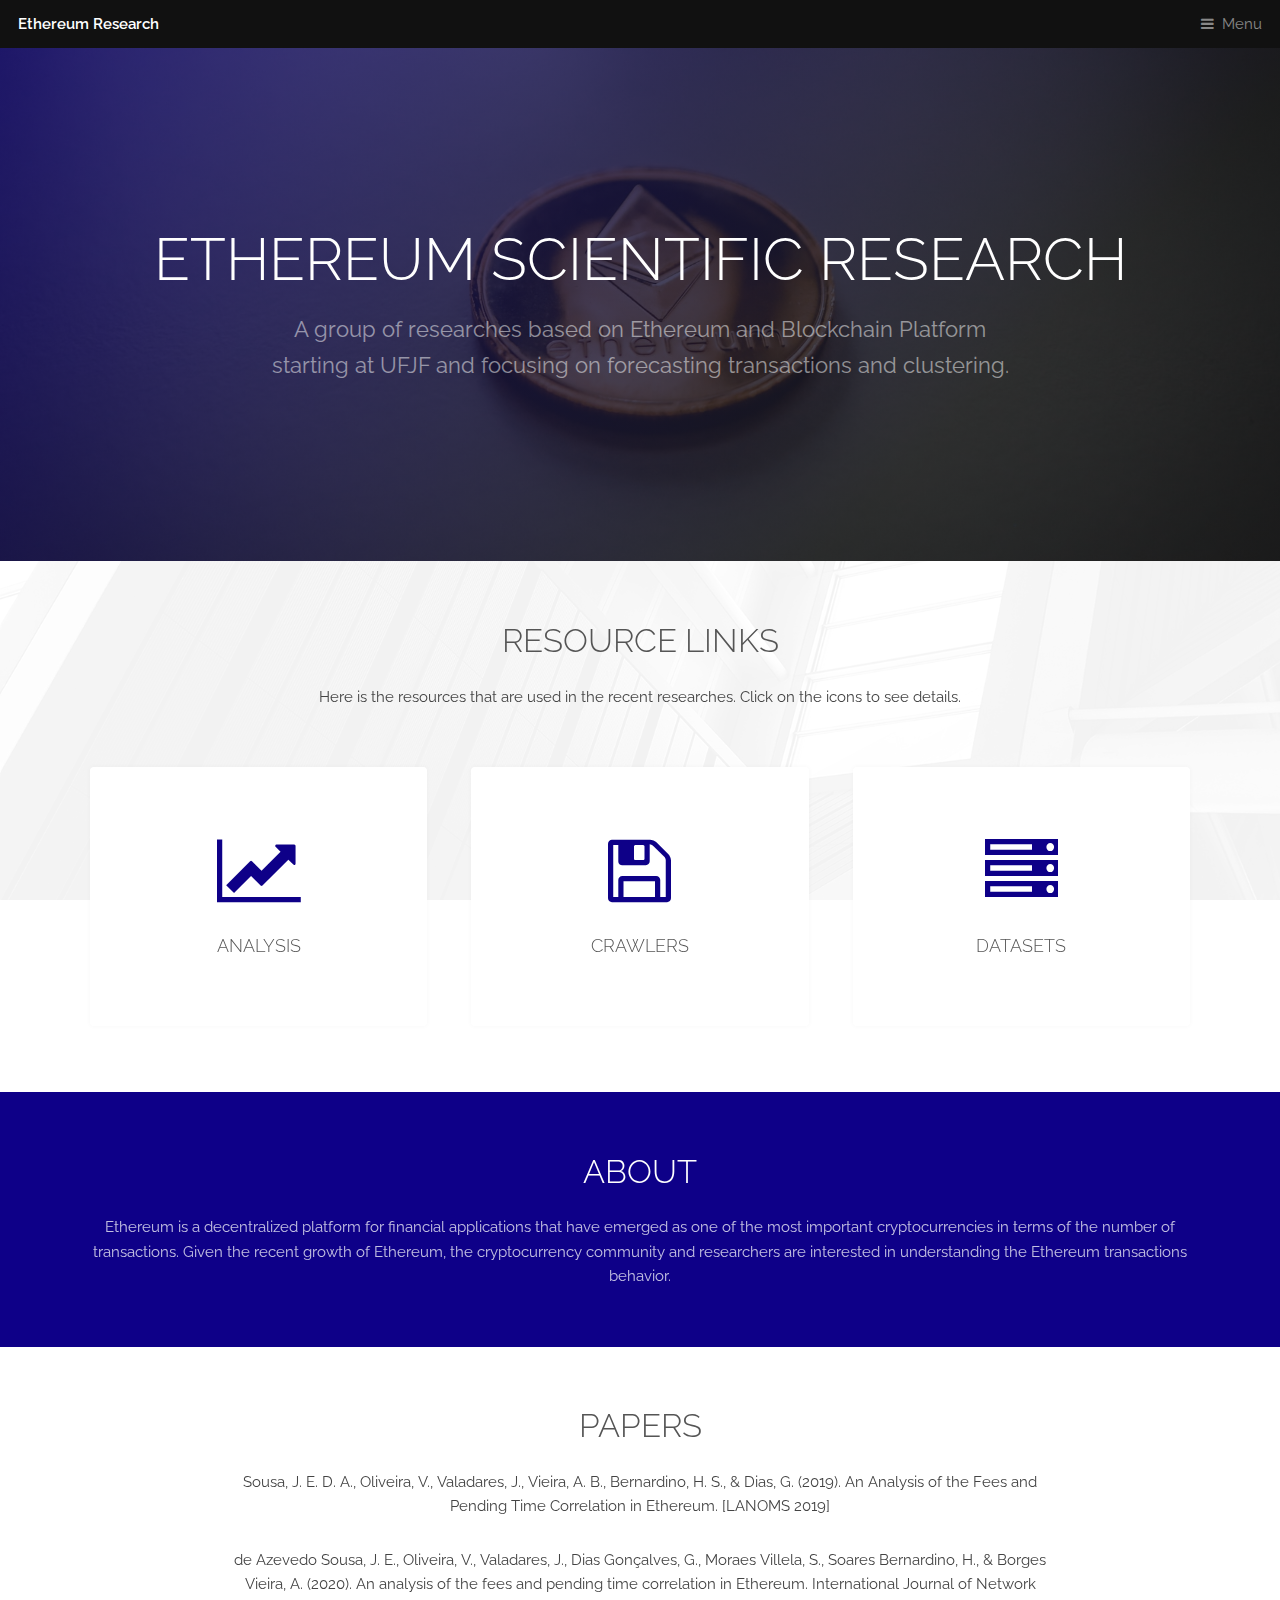
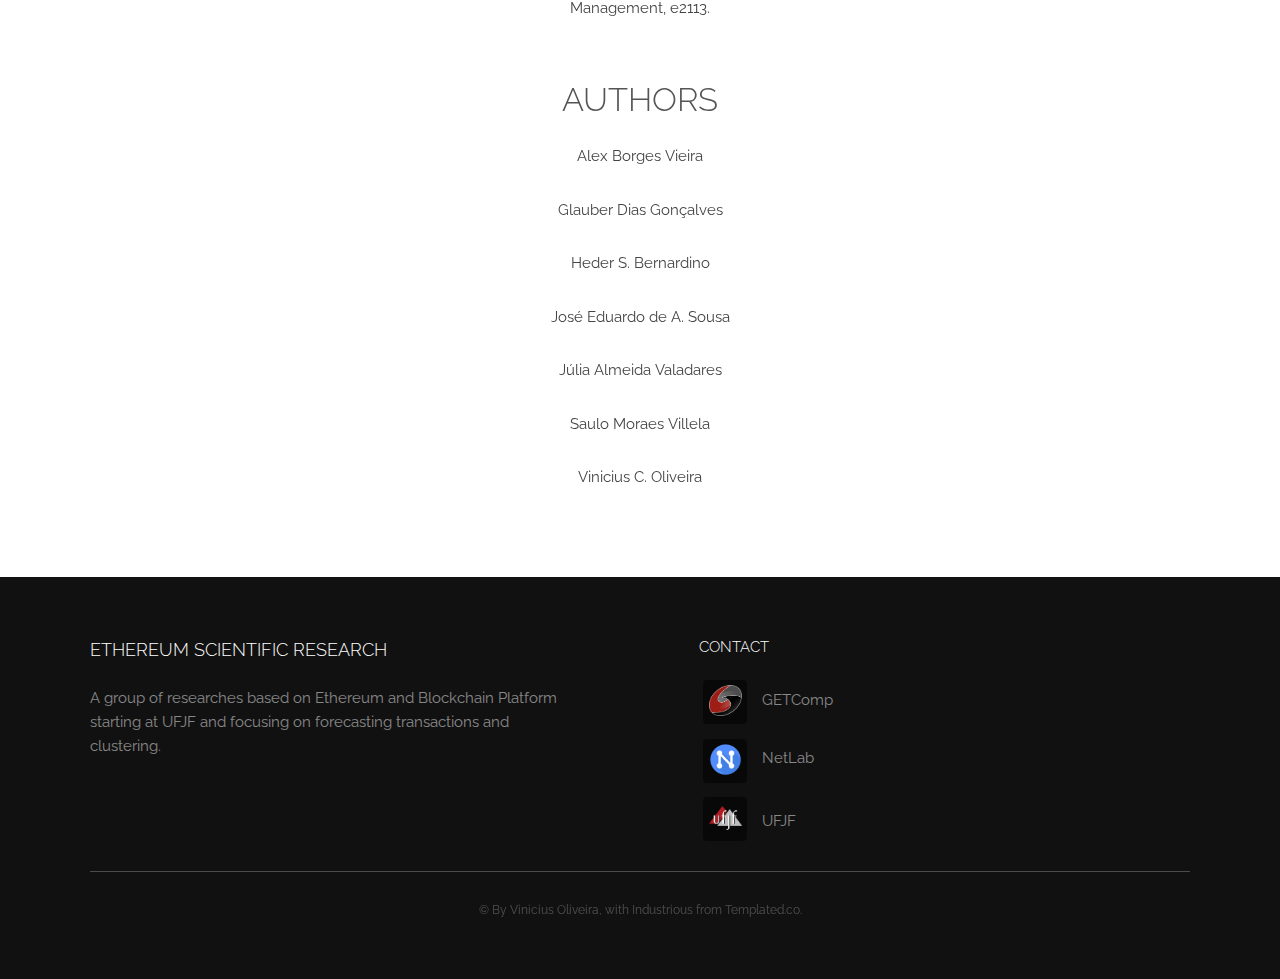
<file: index.html>
<!DOCTYPE HTML>
<!--
	Industrious by TEMPLATED
	templated.co @templatedco
	Released for free under the Creative Commons Attribution 3.0 license (templated.co/license)
-->
<html>
	<head>
		<title>Ethereum Research</title>
		<meta charset="utf-8" />
		<meta name="viewport" content="width=device-width, initial-scale=1, user-scalable=no" />
		<meta name="description" content="" />
		<meta name="keywords" content="" />
		<link rel="stylesheet" href="assets/css/main.css" />
		<link rel="shortcut icon" href="images/favicon.ico" />
	</head>
	<body class="is-preload">

		<!-- Header -->
		<header id="header">
			<a class="logo" href="index.html">Ethereum Research</a>
			<nav>
				<a href="#menu">Menu</a>
			</nav>
		</header>

		<!-- Nav -->
		<nav id="menu">
			<ul class="links">
				<li><a href="index.html">Home</a></li>
				<li><a href="#resources">Resources</a></li>
				<li><a href="#cta">About Research</a></li>
				<li><a href="#footer">Contact</a></li>
			</ul>
		</nav>

		<!-- Banner -->
		<section id="banner">
			<div class="inner">
				<h1>Ethereum Scientific Research</h1>
				<p>A group of researches based on Ethereum and Blockchain Platform<br />
				starting at <a href="https://www2.ufjf.br/">UFJF</a> and focusing on forecasting transactions and clustering.</p>
			</div>
		</section>

		<!-- Highlights -->
		<section class="wrapper" id="resources">
			<div class="inner">
				<header class="special">
					<h2>Resource Links</h2>
					<p>Here is the resources that are used in the recent researches. Click on the icons to see details.</p>
				</header>
				<div class="highlights">
					<section>
						<div class="content">
							<header>
								<a href="http://bit.ly/ethereum-analysis" class="icon fa-line-chart" target="_blank"><span class="label">Icon</span></a>
								<h3>Analysis</h3>
							</header>
						</div>
					</section>
					<section>
						<div class="content">
							<header>
								<a href="https://github.com/viniman/ethereum-crawler" class="icon fa-floppy-o" target="_blank"><span class="label">Icon</span></a>
								<h3>Crawlers</h3>
							</header>
						</div>
					</section>
					<section>
						<div class="content">
							<header> <!-- icon fa-qrcode -->
								<a href="http://bit.ly/ethereum-netlab" class="icon fa-server" target="_blank"><span class="label">Icon</span></a>
								<h3>Datasets</h3>
							</header>
						</div>
					</section>
				</div>
			</div>
		</section>

		<!-- About -->
		<section id="cta" class="wrapper">
			<div class="inner">
				<h2>About</h2>
				<p>Ethereum is a decentralized platform for financial applications that have emerged as one of the most important cryptocurrencies in terms of the number of transactions.
					Given the recent growth of Ethereum, the cryptocurrency community and researchers are interested in understanding the Ethereum transactions behavior. 
				</p>
			</div>
		</section>

		<!-- Papers -->
		<section id="about" class="wrapper">
			<div class="inner">
				<header class="special">
					<h2>Papers</h2>
					<p>Sousa, J. E. D. A., Oliveira, V., Valadares, J., Vieira, A. B., Bernardino, H. S., & Dias, G. (2019). An Analysis of the Fees and Pending Time Correlation in Ethereum. [LANOMS 2019]</p>
					<p>de Azevedo Sousa, J. E., Oliveira, V., Valadares, J., Dias Gonçalves, G., Moraes Villela, S., Soares Bernardino, H., & Borges Vieira, A. (2020). An analysis of the fees and pending time correlation in Ethereum. International Journal of Network Management, e2113.</p>
					<p></p>
				</header>
				<header class="special">
					<h2>Authors</h2>
					<p>Alex Borges Vieira</p>
					<p>Glauber Dias Gonçalves</p>
					<p>Heder S. Bernardino</p>
					<p>José Eduardo de A. Sousa</p>
					<p>Júlia Almeida Valadares</p>
					<p>Saulo Moraes Villela</p>
					<p>Vinicius C. Oliveira</p>
				</header>
			</div>
		</section>

		<!-- Footer -->
		<footer id="footer">
			<div class="inner">
				<div class="content">
					<section>
						<h3>Ethereum Scientific Research</h3>
						<p>A group of researches based on Ethereum and Blockchain Platform starting at <a href="https://www2.ufjf.br/">UFJF</a> and focusing on forecasting transactions and clustering.</p>
					</section>
					<section class="contact">
						<h4>Contact</h4>
						<ul class="plain">
							<li><a href="https://www.ufjf.br/getcomp/"><span class="icon" ><i class="icon-contact getcomp-icon" target="_blank">&nbsp;</i></span>GETComp</a></li>							
							<li><a href="http://netlab.ice.ufjf.br/"><span class="icon" ><i class="icon-contact netlab-icon" target="_blank">&nbsp;</i></span>NetLab</a></li>
							<li><a href="http://ufjf.br/" target="_blank"><span class="icon" ><i class="icon-contact ufjf-icon">&nbsp;</i></span>UFJF</a></li>
						</ul>
					</section>
				</div>
				<div class="copyright">
					&copy; By <a href="https://viniman.github.io/">Vinicius Oliveira</a>, with Industrious from <a href="https://templated.co/">Templated.co</a>.
				</div>
			</div>
		</footer>

		<!-- Scripts -->
		<script src="assets/js/jquery.min.js"></script>
		<script src="assets/js/browser.min.js"></script>
		<script src="assets/js/breakpoints.min.js"></script>
		<script src="assets/js/util.js"></script>
		<script src="assets/js/main.js"></script>

	</body>
</html>
</file>
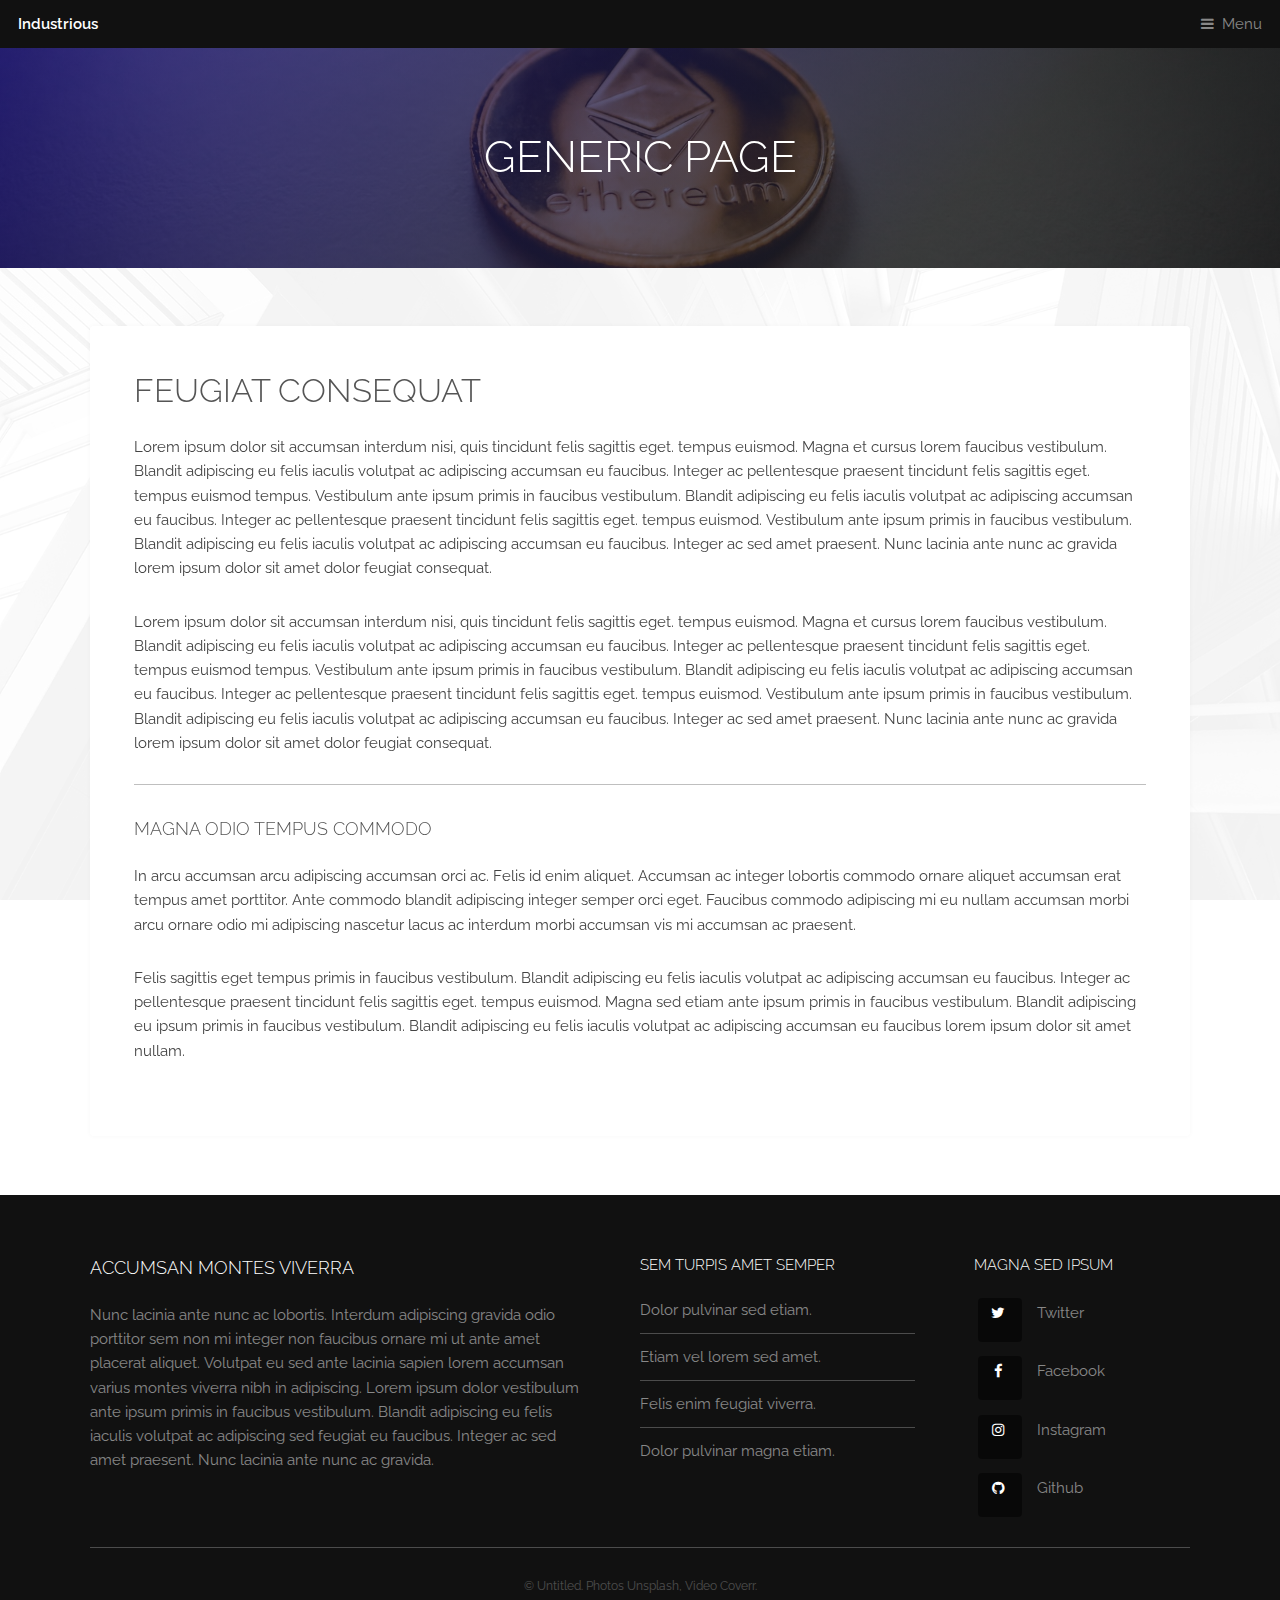
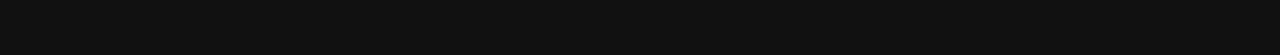
<file: generic.html>
<!DOCTYPE HTML>
<!--
	Industrious by TEMPLATED
	templated.co @templatedco
	Released for free under the Creative Commons Attribution 3.0 license (templated.co/license)
-->
<html>
	<head>
		<title>Generic Page - Industrious by TEMPLATED</title>
		<meta charset="utf-8" />
		<meta name="viewport" content="width=device-width, initial-scale=1, user-scalable=no" />
		<meta name="description" content="" />
		<meta name="keywords" content="" />
		<link rel="stylesheet" href="assets/css/main.css" />
	</head>
	<body class="is-preload">

		<!-- Header -->
			<header id="header">
				<a class="logo" href="index.html">Industrious</a>
				<nav>
					<a href="#menu">Menu</a>
				</nav>
			</header>

		<!-- Nav -->
			<nav id="menu">
				<ul class="links">
					<li><a href="index.html">Home</a></li>
					<li><a href="elements.html">Elements</a></li>
					<li><a href="generic.html">Generic</a></li>
				</ul>
			</nav>

		<!-- Heading -->
			<div id="heading" >
				<h1>Generic Page</h1>
			</div>

		<!-- Main -->
			<section id="main" class="wrapper">
				<div class="inner">
					<div class="content">
						<header>
							<h2>Feugiat consequat</h2>
						</header>
						<p>Lorem ipsum dolor sit accumsan interdum nisi, quis tincidunt felis sagittis eget. tempus euismod. Magna et cursus lorem faucibus vestibulum. Blandit adipiscing eu felis iaculis volutpat ac adipiscing accumsan eu faucibus. Integer ac pellentesque praesent tincidunt felis sagittis eget. tempus euismod tempus. Vestibulum ante ipsum primis in faucibus vestibulum. Blandit adipiscing eu felis iaculis volutpat ac adipiscing accumsan eu faucibus. Integer ac pellentesque praesent tincidunt felis sagittis eget. tempus euismod. Vestibulum ante ipsum primis in faucibus vestibulum. Blandit adipiscing eu felis iaculis volutpat ac adipiscing accumsan eu faucibus. Integer ac sed amet praesent. Nunc lacinia ante nunc ac gravida lorem ipsum dolor sit amet dolor feugiat consequat. </p>
						<p>Lorem ipsum dolor sit accumsan interdum nisi, quis tincidunt felis sagittis eget. tempus euismod. Magna et cursus lorem faucibus vestibulum. Blandit adipiscing eu felis iaculis volutpat ac adipiscing accumsan eu faucibus. Integer ac pellentesque praesent tincidunt felis sagittis eget. tempus euismod tempus. Vestibulum ante ipsum primis in faucibus vestibulum. Blandit adipiscing eu felis iaculis volutpat ac adipiscing accumsan eu faucibus. Integer ac pellentesque praesent tincidunt felis sagittis eget. tempus euismod. Vestibulum ante ipsum primis in faucibus vestibulum. Blandit adipiscing eu felis iaculis volutpat ac adipiscing accumsan eu faucibus. Integer ac sed amet praesent. Nunc lacinia ante nunc ac gravida lorem ipsum dolor sit amet dolor feugiat consequat. </p>
						<hr />
						<h3>Magna odio tempus commodo</h3>
						<p>In arcu accumsan arcu adipiscing accumsan orci ac. Felis id enim aliquet. Accumsan ac integer lobortis commodo ornare aliquet accumsan erat tempus amet porttitor. Ante commodo blandit adipiscing integer semper orci eget. Faucibus commodo adipiscing mi eu nullam accumsan morbi arcu ornare odio mi adipiscing nascetur lacus ac interdum morbi accumsan vis mi accumsan ac praesent.</p>
						<p>Felis sagittis eget tempus primis in faucibus vestibulum. Blandit adipiscing eu felis iaculis volutpat ac adipiscing accumsan eu faucibus. Integer ac pellentesque praesent tincidunt felis sagittis eget. tempus euismod. Magna sed etiam ante ipsum primis in faucibus vestibulum. Blandit adipiscing eu ipsum primis in faucibus vestibulum. Blandit adipiscing eu felis iaculis volutpat ac adipiscing accumsan eu faucibus lorem ipsum dolor sit amet nullam.</p>
					</div>
				</div>
			</section>

		<!-- Footer -->
			<footer id="footer">
				<div class="inner">
					<div class="content">
						<section>
							<h3>Accumsan montes viverra</h3>
							<p>Nunc lacinia ante nunc ac lobortis. Interdum adipiscing gravida odio porttitor sem non mi integer non faucibus ornare mi ut ante amet placerat aliquet. Volutpat eu sed ante lacinia sapien lorem accumsan varius montes viverra nibh in adipiscing. Lorem ipsum dolor vestibulum ante ipsum primis in faucibus vestibulum. Blandit adipiscing eu felis iaculis volutpat ac adipiscing sed feugiat eu faucibus. Integer ac sed amet praesent. Nunc lacinia ante nunc ac gravida.</p>
						</section>
						<section>
							<h4>Sem turpis amet semper</h4>
							<ul class="alt">
								<li><a href="#">Dolor pulvinar sed etiam.</a></li>
								<li><a href="#">Etiam vel lorem sed amet.</a></li>
								<li><a href="#">Felis enim feugiat viverra.</a></li>
								<li><a href="#">Dolor pulvinar magna etiam.</a></li>
							</ul>
						</section>
						<section>
							<h4>Magna sed ipsum</h4>
							<ul class="plain">
								<li><a href="#"><i class="icon fa-twitter">&nbsp;</i>Twitter</a></li>
								<li><a href="#"><i class="icon fa-facebook">&nbsp;</i>Facebook</a></li>
								<li><a href="#"><i class="icon fa-instagram">&nbsp;</i>Instagram</a></li>
								<li><a href="#"><i class="icon fa-github">&nbsp;</i>Github</a></li>
							</ul>
						</section>
					</div>
					<div class="copyright">
						&copy; Untitled. Photos <a href="https://unsplash.co">Unsplash</a>, Video <a href="https://coverr.co">Coverr</a>.
					</div>
				</div>
			</footer>

		<!-- Scripts -->
			<script src="assets/js/jquery.min.js"></script>
			<script src="assets/js/browser.min.js"></script>
			<script src="assets/js/breakpoints.min.js"></script>
			<script src="assets/js/util.js"></script>
			<script src="assets/js/main.js"></script>

	</body>
</html>
</file>
<file: assets/css/main.css>
@import url(font-awesome.min.css);
@import url("https://fonts.googleapis.com/css?family=Raleway:200,300,400,500,600");
/*
	Industrious by TEMPLATED
	templated.co @templatedco
	Released for free under the Creative Commons Attribution 3.0 license (templated.co/license)
*/

/* Modifications */


.icon-contact {
  display: block;
  background-size: contain;
  background-repeat: no-repeat;
  width: 75%;
  height: 75%;
  margin: auto;
  position: relative;
}


.getcomp-icon {
  background-image: url("../../images/logo/getcomp.png");
  margin-top: 5px;
}

.netlab-icon {
  background-image: url("../../images/logo/netlab.png");
  margin-top: 4px;
}

.ufjf-icon {
  background-image: url("../../images/logo/ufjf.png");
  margin-top: 9px;
} 



/* Basic */
@-ms-viewport {
  width: device-width; }
body {
  -ms-overflow-style: scrollbar; }

@media screen and (max-width: 480px) {
  html, body {
    min-width: 320px; } }
html {
  box-sizing: border-box; }

*, *:before, *:after {
  box-sizing: inherit; }

body {
  background: #ffffff; }
  body.is-preload *, body.is-preload *:before, body.is-preload *:after {
    -moz-animation: none !important;
    -webkit-animation: none !important;
    -ms-animation: none !important;
    animation: none !important;
    -moz-transition: none !important;
    -webkit-transition: none !important;
    -ms-transition: none !important;
    transition: none !important; }

html, body, div, span, applet, object,
iframe, h1, h2, h3, h4, h5, h6, p, blockquote,
pre, a, abbr, acronym, address, big, cite,
code, del, dfn, em, img, ins, kbd, q, s, samp,
small, strike, strong, sub, sup, tt, var, b,
u, i, center, dl, dt, dd, ol, ul, li, fieldset,
form, label, legend, table, caption, tbody,
tfoot, thead, tr, th, td, article, aside,
canvas, details, embed, figure, figcaption,
footer, header, hgroup, menu, nav, output, ruby,
section, summary, time, mark, audio, video {
  margin: 0;
  padding: 0;
  border: 0;
  font-size: 100%;
  font: inherit;
  vertical-align: baseline; }

article, aside, details, figcaption, figure,
footer, header, hgroup, menu, nav, section {
  display: block; }

body {
  line-height: 1; }

ol, ul {
  list-style: none; }

blockquote, q {
  quotes: none; }
  blockquote:before, blockquote:after, q:before, q:after {
    content: '';
    content: none; }

table {
  border-collapse: collapse;
  border-spacing: 0; }

body {
  -webkit-text-size-adjust: none; }

mark {
  background-color: transparent;
  color: inherit; }

input::-moz-focus-inner {
  border: 0;
  padding: 0; }

input, select, textarea {
  -moz-appearance: none;
  -webkit-appearance: none;
  -ms-appearance: none;
  appearance: none; }

/* Typography */
html {
  font-size: 13pt; }
  @media screen and (max-width: 1680px) {
    html {
      font-size: 11pt; } }
  @media screen and (max-width: 980px) {
    html {
      font-size: 12pt; } }
  @media screen and (max-width: 480px) {
    html {
      font-size: 11pt; } }

body {
  background-color: #ffffff;
  color: #444444; }

body, input, select, textarea {
  font-family: "Raleway", Arial, Helvetica, sans-serif;
  font-weight: 400;
  font-size: 1rem;
  line-height: 1.65; }

a {
  -moz-transition: color 0.2s ease-in-out;
  -webkit-transition: color 0.2s ease-in-out;
  -ms-transition: color 0.2s ease-in-out;
  transition: color 0.2s ease-in-out;
  text-decoration: underline; }
  a:hover {
    text-decoration: none; }

strong, b {
  font-weight: 600; }

em, i {
  font-style: italic; }

p {
  margin: 0 0 2rem 0; }

header.special {
  text-align: center;
  margin-bottom: 4rem; }
  header.special p {
    max-width: 75%;
    margin-left: auto;
    margin-right: auto; }

h1, h2, h3, h4, h5, h6 {
  font-weight: 300;
  line-height: 1.5;
  text-transform: uppercase;
  margin: 0 0 1.5rem 0; }
  h1 a, h2 a, h3 a, h4 a, h5 a, h6 a {
    color: inherit;
    text-decoration: none; }

h1 {
  font-size: 3rem;
  line-height: 1.2; }

h2 {
  font-size: 2.25rem;
  line-height: 1.3; }

h3 {
  font-size: 1.25rem; }

h4 {
  font-size: 1rem; }

h5 {
  font-size: 0.9rem; }

h6 {
  font-size: 0.7rem; }

@media screen and (max-width: 736px) {
  h1 {
    font-size: 2.75rem;
    line-height: 1.3; }

  h2 {
    font-size: 1.75rem;
    line-height: 1.5; }

  h3 {
    font-size: 1.25rem; } }
sub {
  font-size: 0.8rem;
  position: relative;
  top: 0.5rem; }

sup {
  font-size: 0.8rem;
  position: relative;
  top: -0.5rem; }

blockquote {
  border-left: solid 0.5rem;
  font-style: italic;
  margin: 0 0 2rem 0;
  padding: 1rem 0 1rem 2rem; }

code {
  border-radius: 4px;
  border: solid 1px;
  font-family: "Courier New", monospace;
  font-size: 0.9rem;
  margin: 0 0.25rem;
  padding: 0.25rem 0.65rem; }

pre {
  -webkit-overflow-scrolling: touch;
  font-family: "Courier New", monospace;
  font-size: 0.9rem;
  margin: 0 0 2rem 0; }
  pre code {
    display: block;
    line-height: 1.75;
    padding: 1rem 1.5rem;
    overflow-x: auto; }

hr {
  border: 0;
  border-bottom: solid 1px;
  margin: 2rem 0; }
  hr.major {
    margin: 4rem 0; }

input, select, textarea {
  color: #555555; }

a {
  color: #0e0088; }

strong, b {
  color: #555555; }

h1, h2, h3, h4, h5, h6 {
  color: #555555; }

blockquote {
  border-left-color: rgba(0, 0, 0, 0.25); }

code {
  background: rgba(0, 0, 0, 0.075);
  border-color: rgba(0, 0, 0, 0.25); }

hr {
  border-bottom-color: rgba(0, 0, 0, 0.25); }

/* Inner */
.inner {
  margin: 0 auto;
  width: 75rem;
  max-width: calc(100% - 6rem); }
  @media screen and (max-width: 480px) {
    .inner {
      max-width: calc(100% - 3rem); } }

/* Button */
input[type="submit"],
input[type="reset"],
input[type="button"],
button,
.button {
  -moz-appearance: none;
  -webkit-appearance: none;
  -ms-appearance: none;
  appearance: none;
  -moz-transition: background-color 0.2s ease-in-out, box-shadow 0.2s ease-in-out, color 0.2s ease-in-out;
  -webkit-transition: background-color 0.2s ease-in-out, box-shadow 0.2s ease-in-out, color 0.2s ease-in-out;
  -ms-transition: background-color 0.2s ease-in-out, box-shadow 0.2s ease-in-out, color 0.2s ease-in-out;
  transition: background-color 0.2s ease-in-out, box-shadow 0.2s ease-in-out, color 0.2s ease-in-out;
  border: 0;
  border-radius: 4px;
  cursor: pointer;
  display: inline-block;
  font-weight: 600;
  height: 3.25rem;
  line-height: 3.25rem;
  padding: 0 1.75rem;
  text-align: center;
  text-decoration: none;
  white-space: nowrap; }
  input[type="submit"].small,
  input[type="reset"].small,
  input[type="button"].small,
  button.small,
  .button.small {
    font-size: 0.8rem;
    height: 2.4375rem;
    line-height: 2.4375rem;
    padding: 0 1.25rem; }
  input[type="submit"].large,
  input[type="reset"].large,
  input[type="button"].large,
  button.large,
  .button.large {
    font-size: 1.35rem;
    height: 4.0625rem;
    line-height: 4.0625rem;
    padding: 0 2rem; }
  input[type="submit"].wide,
  input[type="reset"].wide,
  input[type="button"].wide,
  button.wide,
  .button.wide {
    min-width: 13rem; }
  input[type="submit"].icon:before,
  input[type="reset"].icon:before,
  input[type="button"].icon:before,
  button.icon:before,
  .button.icon:before {
    margin-right: 0.5rem; }
  input[type="submit"].fit,
  input[type="reset"].fit,
  input[type="button"].fit,
  button.fit,
  .button.fit {
    width: 100%; }
  input[type="submit"].disabled, input[type="submit"]:disabled,
  input[type="reset"].disabled,
  input[type="reset"]:disabled,
  input[type="button"].disabled,
  input[type="button"]:disabled,
  button.disabled,
  button:disabled,
  .button.disabled,
  .button:disabled {
    pointer-events: none;
    opacity: 0.25; }

input[type="submit"],
input[type="reset"],
input[type="button"],
button,
.button {
  background-color: transparent;
  box-shadow: inset 0 0 0 1px #555555;
  color: #555555 !important; }
  input[type="submit"]:hover,
  input[type="reset"]:hover,
  input[type="button"]:hover,
  button:hover,
  .button:hover {
    box-shadow: inset 0 0 0 1px #0e0088;
    color: #0e0088 !important; }
    input[type="submit"]:hover:active,
    input[type="reset"]:hover:active,
    input[type="button"]:hover:active,
    button:hover:active,
    .button:hover:active {
      background-color: rgba(206, 27, 40, 0.25); }
  input[type="submit"].primary,
  input[type="reset"].primary,
  input[type="button"].primary,
  button.primary,
  .button.primary {
    box-shadow: none;
    background-color: #0e0088;
    color: #ffffff !important; }
    input[type="submit"].primary:hover,
    input[type="reset"].primary:hover,
    input[type="button"].primary:hover,
    button.primary:hover,
    .button.primary:hover {
      background-color: #e2212f;
      box-shadow: none; }
      input[type="submit"].primary:hover:active,
      input[type="reset"].primary:hover:active,
      input[type="button"].primary:hover:active,
      button.primary:hover:active,
      .button.primary:hover:active {
        background-color: #b71824; }

/* Form */
form {
  margin: 0 0 2rem 0; }

input[type="text"],
input[type="password"],
input[type="email"],
input[type="tel"],
input[type="search"],
input[type="url"],
select,
textarea {
  -moz-appearance: none;
  -webkit-appearance: none;
  -ms-appearance: none;
  appearance: none;
  border-radius: 4px;
  border: none;
  border: solid 1px;
  color: inherit;
  display: block;
  outline: 0;
  padding: 0 1rem;
  text-decoration: none;
  width: 100%; }
  input[type="text"]:invalid,
  input[type="password"]:invalid,
  input[type="email"]:invalid,
  input[type="tel"]:invalid,
  input[type="search"]:invalid,
  input[type="url"]:invalid,
  select:invalid,
  textarea:invalid {
    box-shadow: none; }

label {
  display: block;
  font-size: 1rem;
  font-weight: 600;
  margin: 0 0 1rem 0; }

input[type="text"],
input[type="password"],
input[type="email"],
input[type="tel"],
input[type="search"],
input[type="url"] {
  height: 3.25rem; }

select {
  background-size: 1.25rem;
  background-repeat: no-repeat;
  background-position: calc(100% - 1rem) center;
  height: 3.25rem;
  padding-right: 3.25rem;
  text-overflow: ellipsis; }
  select:focus::-ms-value {
    background-color: transparent; }
  select::-ms-expand {
    display: none; }

textarea {
  padding: 0.75rem 1rem; }

input[type="checkbox"],
input[type="radio"] {
  -moz-appearance: none;
  -webkit-appearance: none;
  -ms-appearance: none;
  appearance: none;
  display: block;
  float: left;
  margin-right: -2rem;
  opacity: 0;
  width: 1rem;
  z-index: -1; }
  input[type="checkbox"] + label,
  input[type="radio"] + label {
    text-decoration: none;
    cursor: pointer;
    display: inline-block;
    font-size: 1rem;
    font-weight: 400;
    padding-left: 2.825rem;
    padding-right: 0.875rem;
    position: relative; }
    input[type="checkbox"] + label:before,
    input[type="radio"] + label:before {
      -moz-osx-font-smoothing: grayscale;
      -webkit-font-smoothing: antialiased;
      font-family: FontAwesome;
      font-style: normal;
      font-weight: normal;
      text-transform: none !important; }
    input[type="checkbox"] + label:before,
    input[type="radio"] + label:before {
      border-radius: 4px;
      border: solid 1px;
      content: '';
      display: inline-block;
      height: 1.95rem;
      left: 0;
      line-height: 1.86875rem;
      position: absolute;
      text-align: center;
      top: -0.1625rem;
      width: 1.95rem; }
  input[type="checkbox"]:checked + label:before,
  input[type="radio"]:checked + label:before {
    content: '\f00c'; }

input[type="checkbox"] + label:before {
  border-radius: 4px; }

input[type="radio"] + label:before {
  border-radius: 100%; }

::-webkit-input-placeholder {
  opacity: 1.0; }

:-moz-placeholder {
  opacity: 1.0; }

::-moz-placeholder {
  opacity: 1.0; }

:-ms-input-placeholder {
  opacity: 1.0; }

label {
  color: #555555; }

input[type="text"],
input[type="password"],
input[type="email"],
input[type="tel"],
input[type="search"],
input[type="url"],
select,
textarea {
  background-color: rgba(0, 0, 0, 0.075);
  border-color: rgba(0, 0, 0, 0.25); }
  input[type="text"]:focus,
  input[type="password"]:focus,
  input[type="email"]:focus,
  input[type="tel"]:focus,
  input[type="search"]:focus,
  input[type="url"]:focus,
  select:focus,
  textarea:focus {
    border-color: #0e0088;
    box-shadow: 0 0 0 1px #0e0088; }

select {
  background-image: url("data:image/svg+xml;charset=utf8,%3Csvg xmlns='http://www.w3.org/2000/svg' width='40' height='40' preserveAspectRatio='none' viewBox='0 0 40 40'%3E%3Cpath d='M9.4,12.3l10.4,10.4l10.4-10.4c0.2-0.2,0.5-0.4,0.9-0.4c0.3,0,0.6,0.1,0.9,0.4l3.3,3.3c0.2,0.2,0.4,0.5,0.4,0.9 c0,0.4-0.1,0.6-0.4,0.9L20.7,31.9c-0.2,0.2-0.5,0.4-0.9,0.4c-0.3,0-0.6-0.1-0.9-0.4L4.3,17.3c-0.2-0.2-0.4-0.5-0.4-0.9 c0-0.4,0.1-0.6,0.4-0.9l3.3-3.3c0.2-0.2,0.5-0.4,0.9-0.4S9.1,12.1,9.4,12.3z' fill='rgba(0, 0, 0, 0.25)' /%3E%3C/svg%3E"); }
  select option {
    color: #444444;
    background-color: #ffffff; }

input[type="checkbox"] + label,
input[type="radio"] + label {
  color: #444444; }
  input[type="checkbox"] + label:before,
  input[type="radio"] + label:before {
    background: rgba(0, 0, 0, 0.075);
    border-color: rgba(0, 0, 0, 0.25); }
input[type="checkbox"]:checked + label:before,
input[type="radio"]:checked + label:before {
  background-color: #0e0088;
  border-color: #0e0088;
  color: #ffffff; }
input[type="checkbox"]:focus + label:before,
input[type="radio"]:focus + label:before {
  border-color: #0e0088;
  box-shadow: 0 0 0 1px #0e0088; }

::-webkit-input-placeholder {
  color: #bbbbbb !important; }

:-moz-placeholder {
  color: #bbbbbb !important; }

::-moz-placeholder {
  color: #bbbbbb !important; }

:-ms-input-placeholder {
  color: #bbbbbb !important; }

/* List */
ol {
  list-style: decimal;
  margin: 0 0 2rem 0;
  padding-left: 1.25rem; }
  ol li {
    padding-left: 0.25rem; }

ul {
  list-style: disc;
  margin: 0 0 2rem 0;
  padding-left: 1rem; }
  ul li {
    padding-left: 0.325rem; }
  ul.plain {
    list-style: none;
    padding-left: 0; }
    ul.plain li {
      margin-bottom: 1rem; }
      ul.plain li .icon {
        border-radius: 4px;
        color: #ffffff;
        display: inline-block;
        margin-right: 1rem;
        text-align: center;
        width: 3rem;
        height: 3rem;
        line-height: 2rem;
        background: rgba(0, 0, 0, 0.5); }
  ul.alt {
    list-style: none;
    padding-left: 0; }
    ul.alt li {
      border-top: solid 1px;
      padding: 0.75rem 0; }
      ul.alt li:first-child {
        border-top: 0;
        padding-top: 0; }
      ul.alt li:last-child {
        padding-bottom: 0; }

dl {
  margin: 0 0 2rem 0; }
  dl dt {
    display: block;
    font-weight: 600;
    margin: 0 0 1rem 0; }
  dl dd {
    margin-left: 1.5rem; }

ul.alt li {
  border-top-color: rgba(0, 0, 0, 0.25); }

/* Table */
.table-wrapper {
  -webkit-overflow-scrolling: touch;
  overflow-x: auto; }

table {
  margin: 0 0 2rem 0;
  width: 100%; }
  table tbody tr {
    border: solid 1px;
    border-left: 0;
    border-right: 0; }
  table td {
    padding: 0.75rem 0.75rem; }
  table th {
    font-size: 0.9rem;
    font-weight: 600;
    padding: 0 0.75rem 0.75rem 0.75rem;
    text-align: left; }
  table thead {
    border-bottom: solid 2px; }
  table tfoot {
    border-top: solid 2px; }
  table.alt {
    border-collapse: separate; }
    table.alt tbody tr td {
      border: solid 1px;
      border-left-width: 0;
      border-top-width: 0; }
      table.alt tbody tr td:first-child {
        border-left-width: 1px; }
    table.alt tbody tr:first-child td {
      border-top-width: 1px; }
    table.alt thead {
      border-bottom: 0; }
    table.alt tfoot {
      border-top: 0; }

table tbody tr {
  border-color: rgba(0, 0, 0, 0.25); }
  table tbody tr:nth-child(2n + 1) {
    background-color: rgba(0, 0, 0, 0.075); }
table th {
  color: #555555; }
table thead {
  border-bottom-color: rgba(0, 0, 0, 0.25); }
table tfoot {
  border-top-color: rgba(0, 0, 0, 0.25); }
table.alt tbody tr td {
  border-color: rgba(0, 0, 0, 0.25); }

/* Highlights */
.highlights {
  width: 100%;
  margin: 2.5rem 0;
  display: -moz-flex;
  display: -webkit-flex;
  display: -ms-flex;
  display: flex;
  -moz-flex-wrap: wrap;
  -webkit-flex-wrap: wrap;
  -ms-flex-wrap: wrap;
  flex-wrap: wrap;
  -moz-align-items: -moz-stretch;
  -webkit-align-items: -webkit-stretch;
  -ms-align-items: -ms-stretch;
  align-items: stretch; }
  .highlights > * {
    -moz-flex-shrink: 1;
    -webkit-flex-shrink: 1;
    -ms-flex-shrink: 1;
    flex-shrink: 1;
    -moz-flex-grow: 0;
    -webkit-flex-grow: 0;
    -ms-flex-grow: 0;
    flex-grow: 0; }
  .highlights > * {
    width: 33.3333333333%; }
  .highlights > * {
    padding: 1.5rem;
    width: calc(33.3333333333% + 1rem); }
  .highlights > :nth-child(-n + 3) {
    padding-top: 0; }
  .highlights > :nth-last-child(-n + 3) {
    padding-bottom: 0; }
  .highlights > :nth-child(3n + 1) {
    padding-left: 0; }
  .highlights > :nth-child(3n) {
    padding-right: 0; }
  .highlights > :nth-child(3n + 1),
  .highlights > :nth-child(3n) {
    width: calc(33.3333333333% + -0.5rem); }
  .highlights .content {
    border-radius: 4px;
    /* height: 100%; */
    padding: 3rem;
    text-align: center; }
    .highlights .content .icon {
      font-size: 5rem; }
  .highlights > div > :last-child {
    margin-bottom: 0; }
  @media screen and (max-width: 980px) {
    .highlights > * {
      width: 50%; }
    .highlights > * {
      padding: 1rem;
      width: calc(33.3333333333% + 0.6666666667rem); }
    .highlights > :nth-child(-n + 3) {
      padding-top: 1rem; }
    .highlights > :nth-last-child(-n + 3) {
      padding-bottom: 1rem; }
    .highlights > :nth-child(3n + 1) {
      padding-left: 1rem; }
    .highlights > :nth-child(3n) {
      padding-right: 1rem; }
    .highlights > :nth-child(3n + 1),
    .highlights > :nth-child(3n) {
      padding: 1rem;
      width: calc(50% + 1rem); }
    .highlights > * {
      padding: 1rem;
      width: calc(50% + 1rem); }
    .highlights > :nth-child(-n + 2) {
      padding-top: 0; }
    .highlights > :nth-last-child(-n + 2) {
      padding-bottom: 0; }
    .highlights > :nth-child(2n + 1) {
      padding-left: 0; }
    .highlights > :nth-child(2n) {
      padding-right: 0; }
    .highlights > :nth-child(2n + 1),
    .highlights > :nth-child(2n) {
      width: calc(50% + 0rem); }
    .highlights .content {
      padding: 2rem; } }
  @media screen and (max-width: 736px) {
    .highlights > * {
      width: 100%; }
    .highlights > * {
      padding: 1rem;
      width: calc(33.3333333333% + 0.6666666667rem); }
    .highlights > :nth-child(-n + 3) {
      padding-top: 1rem; }
    .highlights > :nth-last-child(-n + 3) {
      padding-bottom: 1rem; }
    .highlights > :nth-child(3n + 1) {
      padding-left: 1rem; }
    .highlights > :nth-child(3n) {
      padding-right: 1rem; }
    .highlights > :nth-child(3n + 1),
    .highlights > :nth-child(3n) {
      padding: 1rem;
      width: calc(100% + 2rem); }
    .highlights > * {
      padding: 1rem;
      width: calc(50% + 1rem); }
    .highlights > :nth-child(-n + 2) {
      padding-top: 1rem; }
    .highlights > :nth-last-child(-n + 2) {
      padding-bottom: 1rem; }
    .highlights > :nth-child(2n + 1) {
      padding-left: 1rem; }
    .highlights > :nth-child(2n) {
      padding-right: 1rem; }
    .highlights > :nth-child(2n + 1),
    .highlights > :nth-child(2n) {
      padding: 1rem;
      width: calc(100% + 2rem); }
    .highlights > * {
      padding: 1rem;
      width: calc(100% + 2rem); }
    .highlights > :nth-child(-n + 1) {
      padding-top: 0; }
    .highlights > :nth-last-child(-n + 1) {
      padding-bottom: 0; }
    .highlights > :nth-child(1n + 1) {
      padding-left: 0; }
    .highlights > :nth-child(1n) {
      padding-right: 0; }
    .highlights > :nth-child(1n + 1),
    .highlights > :nth-child(1n) {
      width: calc(100% + 1rem); } }

.highlights .content {
  background: #ffffff;
  box-shadow: 0px 0px 4px 1px rgba(0, 0, 0, 0.025); }

/* Testimonials */
.testimonials {
  margin: 2.5rem 0;
  width: 100%;
  display: -moz-flex;
  display: -webkit-flex;
  display: -ms-flex;
  display: flex;
  -moz-flex-wrap: wrap;
  -webkit-flex-wrap: wrap;
  -ms-flex-wrap: wrap;
  flex-wrap: wrap;
  -moz-align-items: -moz-stretch;
  -webkit-align-items: -webkit-stretch;
  -ms-align-items: -ms-stretch;
  align-items: stretch; }
  .testimonials > * {
    -moz-flex-shrink: 1;
    -webkit-flex-shrink: 1;
    -ms-flex-shrink: 1;
    flex-shrink: 1;
    -moz-flex-grow: 0;
    -webkit-flex-grow: 0;
    -ms-flex-grow: 0;
    flex-grow: 0; }
  .testimonials > * {
    width: 33.3333333333%; }
  .testimonials > * {
    padding: 1.5rem;
    width: calc(33.3333333333% + 1rem); }
  .testimonials > :nth-child(-n + 3) {
    padding-top: 0; }
  .testimonials > :nth-last-child(-n + 3) {
    padding-bottom: 0; }
  .testimonials > :nth-child(3n + 1) {
    padding-left: 0; }
  .testimonials > :nth-child(3n) {
    padding-right: 0; }
  .testimonials > :nth-child(3n + 1),
  .testimonials > :nth-child(3n) {
    width: calc(33.3333333333% + -0.5rem); }
  .testimonials .content {
    border-radius: 4px;
    height: 100%;
    padding: 3rem; }
    .testimonials .content .author {
      display: -moz-flex;
      display: -webkit-flex;
      display: -ms-flex;
      display: flex;
      -moz-align-items: center;
      -webkit-align-items: center;
      -ms-align-items: center;
      align-items: center; }
      .testimonials .content .author blockquote {
        margin: 0; }
      .testimonials .content .author .image {
        margin-right: 2rem;
        width: 20%; }
        .testimonials .content .author .image img {
          border-radius: 100%;
          max-width: 100%; }
    .testimonials .content .credit {
      font-size: 0.75rem; }
    .testimonials .content p:last-child {
      margin: 0; }
  .testimonials > div > :last-child {
    margin-bottom: 0; }
  @media screen and (max-width: 980px) {
    .testimonials > * {
      width: 50%; }
    .testimonials > * {
      padding: 1rem;
      width: calc(33.3333333333% + 0.6666666667rem); }
    .testimonials > :nth-child(-n + 3) {
      padding-top: 1rem; }
    .testimonials > :nth-last-child(-n + 3) {
      padding-bottom: 1rem; }
    .testimonials > :nth-child(3n + 1) {
      padding-left: 1rem; }
    .testimonials > :nth-child(3n) {
      padding-right: 1rem; }
    .testimonials > :nth-child(3n + 1),
    .testimonials > :nth-child(3n) {
      padding: 1rem;
      width: calc(50% + 1rem); }
    .testimonials > * {
      padding: 1rem;
      width: calc(50% + 1rem); }
    .testimonials > :nth-child(-n + 2) {
      padding-top: 0; }
    .testimonials > :nth-last-child(-n + 2) {
      padding-bottom: 0; }
    .testimonials > :nth-child(2n + 1) {
      padding-left: 0; }
    .testimonials > :nth-child(2n) {
      padding-right: 0; }
    .testimonials > :nth-child(2n + 1),
    .testimonials > :nth-child(2n) {
      width: calc(50% + 0rem); }
    .testimonials .content {
      padding: 2rem; } }
  @media screen and (max-width: 736px) {
    .testimonials > * {
      width: 100%; }
    .testimonials > * {
      padding: 1rem;
      width: calc(33.3333333333% + 0.6666666667rem); }
    .testimonials > :nth-child(-n + 3) {
      padding-top: 1rem; }
    .testimonials > :nth-last-child(-n + 3) {
      padding-bottom: 1rem; }
    .testimonials > :nth-child(3n + 1) {
      padding-left: 1rem; }
    .testimonials > :nth-child(3n) {
      padding-right: 1rem; }
    .testimonials > :nth-child(3n + 1),
    .testimonials > :nth-child(3n) {
      padding: 1rem;
      width: calc(100% + 2rem); }
    .testimonials > * {
      padding: 1rem;
      width: calc(50% + 1rem); }
    .testimonials > :nth-child(-n + 2) {
      padding-top: 1rem; }
    .testimonials > :nth-last-child(-n + 2) {
      padding-bottom: 1rem; }
    .testimonials > :nth-child(2n + 1) {
      padding-left: 1rem; }
    .testimonials > :nth-child(2n) {
      padding-right: 1rem; }
    .testimonials > :nth-child(2n + 1),
    .testimonials > :nth-child(2n) {
      padding: 1rem;
      width: calc(100% + 2rem); }
    .testimonials > * {
      padding: 1rem;
      width: calc(100% + 2rem); }
    .testimonials > :nth-child(-n + 1) {
      padding-top: 0; }
    .testimonials > :nth-last-child(-n + 1) {
      padding-bottom: 0; }
    .testimonials > :nth-child(1n + 1) {
      padding-left: 0; }
    .testimonials > :nth-child(1n) {
      padding-right: 0; }
    .testimonials > :nth-child(1n + 1),
    .testimonials > :nth-child(1n) {
      width: calc(100% + 1rem); } }

.testimonials .content {
  background: #ffffff;
  box-shadow: 0px 0px 4px 1px rgba(0, 0, 0, 0.025); }
  .testimonials .content .credit strong {
    color: #0e0088; }

/* Actions */
ul.actions {
  display: -moz-flex;
  display: -webkit-flex;
  display: -ms-flex;
  display: flex;
  cursor: default;
  list-style: none;
  margin-left: -1rem;
  padding-left: 0; }
  ul.actions li {
    padding: 0 0 0 1rem;
    vertical-align: middle; }
  ul.actions.special {
    -moz-justify-content: center;
    -webkit-justify-content: center;
    -ms-justify-content: center;
    justify-content: center;
    width: calc(100% + 1rem); }
  ul.actions.stacked {
    -moz-flex-direction: column;
    -webkit-flex-direction: column;
    -ms-flex-direction: column;
    flex-direction: column;
    margin-left: 0; }
    ul.actions.stacked li {
      padding: 1.3rem 0 0 0; }
      ul.actions.stacked li:first-child {
        padding-top: 0; }
  ul.actions.fit {
    width: calc(100% + 1rem); }
    ul.actions.fit li {
      -moz-flex-grow: 1;
      -webkit-flex-grow: 1;
      -ms-flex-grow: 1;
      flex-grow: 1;
      -moz-flex-shrink: 1;
      -webkit-flex-shrink: 1;
      -ms-flex-shrink: 1;
      flex-shrink: 1;
      width: 100%; }
      ul.actions.fit li > * {
        width: 100%; }
    ul.actions.fit.stacked {
      width: 100%; }
  @media screen and (max-width: 480px) {
    ul.actions:not(.fixed) {
      -moz-flex-direction: column;
      -webkit-flex-direction: column;
      -ms-flex-direction: column;
      flex-direction: column;
      margin-left: 0;
      width: 100% !important; }
      ul.actions:not(.fixed) li {
        -moz-flex-grow: 1;
        -webkit-flex-grow: 1;
        -ms-flex-grow: 1;
        flex-grow: 1;
        -moz-flex-shrink: 1;
        -webkit-flex-shrink: 1;
        -ms-flex-shrink: 1;
        flex-shrink: 1;
        padding: 1rem 0 0 0;
        text-align: center;
        width: 100%; }
        ul.actions:not(.fixed) li > * {
          width: 100%; }
        ul.actions:not(.fixed) li:first-child {
          padding-top: 0; }
        ul.actions:not(.fixed) li input[type="submit"],
        ul.actions:not(.fixed) li input[type="reset"],
        ul.actions:not(.fixed) li input[type="button"],
        ul.actions:not(.fixed) li button,
        ul.actions:not(.fixed) li .button {
          width: 100%; }
          ul.actions:not(.fixed) li input[type="submit"].icon:before,
          ul.actions:not(.fixed) li input[type="reset"].icon:before,
          ul.actions:not(.fixed) li input[type="button"].icon:before,
          ul.actions:not(.fixed) li button.icon:before,
          ul.actions:not(.fixed) li .button.icon:before {
            margin-left: -0.5rem; } }

/* Grid */
.row {
  display: flex;
  flex-wrap: wrap;
  box-sizing: border-box; }
  .row > * {
    box-sizing: border-box; }
  .row.gtr-uniform > * > :last-child {
    margin-bottom: 0; }

.row > .imp {
  order: -1; }
.row > .col-1 {
  width: 8.3333333333%; }
.row > .off-1 {
  margin-left: 8.3333333333%; }
.row > .col-2 {
  width: 16.6666666667%; }
.row > .off-2 {
  margin-left: 16.6666666667%; }
.row > .col-3 {
  width: 25%; }
.row > .off-3 {
  margin-left: 25%; }
.row > .col-4 {
  width: 33.3333333333%; }
.row > .off-4 {
  margin-left: 33.3333333333%; }
.row > .col-5 {
  width: 41.6666666667%; }
.row > .off-5 {
  margin-left: 41.6666666667%; }
.row > .col-6 {
  width: 50%; }
.row > .off-6 {
  margin-left: 50%; }
.row > .col-7 {
  width: 58.3333333333%; }
.row > .off-7 {
  margin-left: 58.3333333333%; }
.row > .col-8 {
  width: 66.6666666667%; }
.row > .off-8 {
  margin-left: 66.6666666667%; }
.row > .col-9 {
  width: 75%; }
.row > .off-9 {
  margin-left: 75%; }
.row > .col-10 {
  width: 83.3333333333%; }
.row > .off-10 {
  margin-left: 83.3333333333%; }
.row > .col-11 {
  width: 91.6666666667%; }
.row > .off-11 {
  margin-left: 91.6666666667%; }
.row > .col-12 {
  width: 100%; }
.row > .off-12 {
  margin-left: 100%; }
.row.gtr-0 {
  margin-top: 0;
  margin-left: 0rem; }
  .row.gtr-0 > * {
    padding: 0 0 0 0rem; }
  .row.gtr-0.gtr-uniform {
    margin-top: 0rem; }
    .row.gtr-0.gtr-uniform > * {
      padding-top: 0rem; }
.row.gtr-25 {
  margin-top: 0;
  margin-left: -0.75rem; }
  .row.gtr-25 > * {
    padding: 0 0 0 0.75rem; }
  .row.gtr-25.gtr-uniform {
    margin-top: -0.75rem; }
    .row.gtr-25.gtr-uniform > * {
      padding-top: 0.75rem; }
.row.gtr-50 {
  margin-top: 0;
  margin-left: -1.5rem; }
  .row.gtr-50 > * {
    padding: 0 0 0 1.5rem; }
  .row.gtr-50.gtr-uniform {
    margin-top: -1.5rem; }
    .row.gtr-50.gtr-uniform > * {
      padding-top: 1.5rem; }
.row {
  margin-top: 0;
  margin-left: -3rem; }
  .row > * {
    padding: 0 0 0 3rem; }
  .row.gtr-uniform {
    margin-top: -3rem; }
    .row.gtr-uniform > * {
      padding-top: 3rem; }
.row.gtr-150 {
  margin-top: 0;
  margin-left: -4.5rem; }
  .row.gtr-150 > * {
    padding: 0 0 0 4.5rem; }
  .row.gtr-150.gtr-uniform {
    margin-top: -4.5rem; }
    .row.gtr-150.gtr-uniform > * {
      padding-top: 4.5rem; }
.row.gtr-200 {
  margin-top: 0;
  margin-left: -6rem; }
  .row.gtr-200 > * {
    padding: 0 0 0 6rem; }
  .row.gtr-200.gtr-uniform {
    margin-top: -6rem; }
    .row.gtr-200.gtr-uniform > * {
      padding-top: 6rem; }

@media screen and (max-width: 1680px) {
  .row {
    display: flex;
    flex-wrap: wrap;
    box-sizing: border-box; }
    .row > * {
      box-sizing: border-box; }
    .row.gtr-uniform > * > :last-child {
      margin-bottom: 0; }

  .row > .imp-xlarge {
    order: -1; }
  .row > .col-1-xlarge {
    width: 8.3333333333%; }
  .row > .off-1-xlarge {
    margin-left: 8.3333333333%; }
  .row > .col-2-xlarge {
    width: 16.6666666667%; }
  .row > .off-2-xlarge {
    margin-left: 16.6666666667%; }
  .row > .col-3-xlarge {
    width: 25%; }
  .row > .off-3-xlarge {
    margin-left: 25%; }
  .row > .col-4-xlarge {
    width: 33.3333333333%; }
  .row > .off-4-xlarge {
    margin-left: 33.3333333333%; }
  .row > .col-5-xlarge {
    width: 41.6666666667%; }
  .row > .off-5-xlarge {
    margin-left: 41.6666666667%; }
  .row > .col-6-xlarge {
    width: 50%; }
  .row > .off-6-xlarge {
    margin-left: 50%; }
  .row > .col-7-xlarge {
    width: 58.3333333333%; }
  .row > .off-7-xlarge {
    margin-left: 58.3333333333%; }
  .row > .col-8-xlarge {
    width: 66.6666666667%; }
  .row > .off-8-xlarge {
    margin-left: 66.6666666667%; }
  .row > .col-9-xlarge {
    width: 75%; }
  .row > .off-9-xlarge {
    margin-left: 75%; }
  .row > .col-10-xlarge {
    width: 83.3333333333%; }
  .row > .off-10-xlarge {
    margin-left: 83.3333333333%; }
  .row > .col-11-xlarge {
    width: 91.6666666667%; }
  .row > .off-11-xlarge {
    margin-left: 91.6666666667%; }
  .row > .col-12-xlarge {
    width: 100%; }
  .row > .off-12-xlarge {
    margin-left: 100%; }
  .row.gtr-0 {
    margin-top: 0;
    margin-left: 0rem; }
    .row.gtr-0 > * {
      padding: 0 0 0 0rem; }
    .row.gtr-0.gtr-uniform {
      margin-top: 0rem; }
      .row.gtr-0.gtr-uniform > * {
        padding-top: 0rem; }
  .row.gtr-25 {
    margin-top: 0;
    margin-left: -0.75rem; }
    .row.gtr-25 > * {
      padding: 0 0 0 0.75rem; }
    .row.gtr-25.gtr-uniform {
      margin-top: -0.75rem; }
      .row.gtr-25.gtr-uniform > * {
        padding-top: 0.75rem; }
  .row.gtr-50 {
    margin-top: 0;
    margin-left: -1.5rem; }
    .row.gtr-50 > * {
      padding: 0 0 0 1.5rem; }
    .row.gtr-50.gtr-uniform {
      margin-top: -1.5rem; }
      .row.gtr-50.gtr-uniform > * {
        padding-top: 1.5rem; }
  .row {
    margin-top: 0;
    margin-left: -3rem; }
    .row > * {
      padding: 0 0 0 3rem; }
    .row.gtr-uniform {
      margin-top: -3rem; }
      .row.gtr-uniform > * {
        padding-top: 3rem; }
  .row.gtr-150 {
    margin-top: 0;
    margin-left: -4.5rem; }
    .row.gtr-150 > * {
      padding: 0 0 0 4.5rem; }
    .row.gtr-150.gtr-uniform {
      margin-top: -4.5rem; }
      .row.gtr-150.gtr-uniform > * {
        padding-top: 4.5rem; }
  .row.gtr-200 {
    margin-top: 0;
    margin-left: -6rem; }
    .row.gtr-200 > * {
      padding: 0 0 0 6rem; }
    .row.gtr-200.gtr-uniform {
      margin-top: -6rem; }
      .row.gtr-200.gtr-uniform > * {
        padding-top: 6rem; } }
@media screen and (max-width: 1280px) {
  .row {
    display: flex;
    flex-wrap: wrap;
    box-sizing: border-box; }
    .row > * {
      box-sizing: border-box; }
    .row.gtr-uniform > * > :last-child {
      margin-bottom: 0; }

  .row > .imp-large {
    order: -1; }
  .row > .col-1-large {
    width: 8.3333333333%; }
  .row > .off-1-large {
    margin-left: 8.3333333333%; }
  .row > .col-2-large {
    width: 16.6666666667%; }
  .row > .off-2-large {
    margin-left: 16.6666666667%; }
  .row > .col-3-large {
    width: 25%; }
  .row > .off-3-large {
    margin-left: 25%; }
  .row > .col-4-large {
    width: 33.3333333333%; }
  .row > .off-4-large {
    margin-left: 33.3333333333%; }
  .row > .col-5-large {
    width: 41.6666666667%; }
  .row > .off-5-large {
    margin-left: 41.6666666667%; }
  .row > .col-6-large {
    width: 50%; }
  .row > .off-6-large {
    margin-left: 50%; }
  .row > .col-7-large {
    width: 58.3333333333%; }
  .row > .off-7-large {
    margin-left: 58.3333333333%; }
  .row > .col-8-large {
    width: 66.6666666667%; }
  .row > .off-8-large {
    margin-left: 66.6666666667%; }
  .row > .col-9-large {
    width: 75%; }
  .row > .off-9-large {
    margin-left: 75%; }
  .row > .col-10-large {
    width: 83.3333333333%; }
  .row > .off-10-large {
    margin-left: 83.3333333333%; }
  .row > .col-11-large {
    width: 91.6666666667%; }
  .row > .off-11-large {
    margin-left: 91.6666666667%; }
  .row > .col-12-large {
    width: 100%; }
  .row > .off-12-large {
    margin-left: 100%; }
  .row.gtr-0 {
    margin-top: 0;
    margin-left: 0rem; }
    .row.gtr-0 > * {
      padding: 0 0 0 0rem; }
    .row.gtr-0.gtr-uniform {
      margin-top: 0rem; }
      .row.gtr-0.gtr-uniform > * {
        padding-top: 0rem; }
  .row.gtr-25 {
    margin-top: 0;
    margin-left: -0.375rem; }
    .row.gtr-25 > * {
      padding: 0 0 0 0.375rem; }
    .row.gtr-25.gtr-uniform {
      margin-top: -0.375rem; }
      .row.gtr-25.gtr-uniform > * {
        padding-top: 0.375rem; }
  .row.gtr-50 {
    margin-top: 0;
    margin-left: -0.75rem; }
    .row.gtr-50 > * {
      padding: 0 0 0 0.75rem; }
    .row.gtr-50.gtr-uniform {
      margin-top: -0.75rem; }
      .row.gtr-50.gtr-uniform > * {
        padding-top: 0.75rem; }
  .row {
    margin-top: 0;
    margin-left: -1.5rem; }
    .row > * {
      padding: 0 0 0 1.5rem; }
    .row.gtr-uniform {
      margin-top: -1.5rem; }
      .row.gtr-uniform > * {
        padding-top: 1.5rem; }
  .row.gtr-150 {
    margin-top: 0;
    margin-left: -2.25rem; }
    .row.gtr-150 > * {
      padding: 0 0 0 2.25rem; }
    .row.gtr-150.gtr-uniform {
      margin-top: -2.25rem; }
      .row.gtr-150.gtr-uniform > * {
        padding-top: 2.25rem; }
  .row.gtr-200 {
    margin-top: 0;
    margin-left: -3rem; }
    .row.gtr-200 > * {
      padding: 0 0 0 3rem; }
    .row.gtr-200.gtr-uniform {
      margin-top: -3rem; }
      .row.gtr-200.gtr-uniform > * {
        padding-top: 3rem; } }
@media screen and (max-width: 980px) {
  .row {
    display: flex;
    flex-wrap: wrap;
    box-sizing: border-box; }
    .row > * {
      box-sizing: border-box; }
    .row.gtr-uniform > * > :last-child {
      margin-bottom: 0; }

  .row > .imp-medium {
    order: -1; }
  .row > .col-1-medium {
    width: 8.3333333333%; }
  .row > .off-1-medium {
    margin-left: 8.3333333333%; }
  .row > .col-2-medium {
    width: 16.6666666667%; }
  .row > .off-2-medium {
    margin-left: 16.6666666667%; }
  .row > .col-3-medium {
    width: 25%; }
  .row > .off-3-medium {
    margin-left: 25%; }
  .row > .col-4-medium {
    width: 33.3333333333%; }
  .row > .off-4-medium {
    margin-left: 33.3333333333%; }
  .row > .col-5-medium {
    width: 41.6666666667%; }
  .row > .off-5-medium {
    margin-left: 41.6666666667%; }
  .row > .col-6-medium {
    width: 50%; }
  .row > .off-6-medium {
    margin-left: 50%; }
  .row > .col-7-medium {
    width: 58.3333333333%; }
  .row > .off-7-medium {
    margin-left: 58.3333333333%; }
  .row > .col-8-medium {
    width: 66.6666666667%; }
  .row > .off-8-medium {
    margin-left: 66.6666666667%; }
  .row > .col-9-medium {
    width: 75%; }
  .row > .off-9-medium {
    margin-left: 75%; }
  .row > .col-10-medium {
    width: 83.3333333333%; }
  .row > .off-10-medium {
    margin-left: 83.3333333333%; }
  .row > .col-11-medium {
    width: 91.6666666667%; }
  .row > .off-11-medium {
    margin-left: 91.6666666667%; }
  .row > .col-12-medium {
    width: 100%; }
  .row > .off-12-medium {
    margin-left: 100%; }
  .row.gtr-0 {
    margin-top: 0;
    margin-left: 0rem; }
    .row.gtr-0 > * {
      padding: 0 0 0 0rem; }
    .row.gtr-0.gtr-uniform {
      margin-top: 0rem; }
      .row.gtr-0.gtr-uniform > * {
        padding-top: 0rem; }
  .row.gtr-25 {
    margin-top: 0;
    margin-left: -0.375rem; }
    .row.gtr-25 > * {
      padding: 0 0 0 0.375rem; }
    .row.gtr-25.gtr-uniform {
      margin-top: -0.375rem; }
      .row.gtr-25.gtr-uniform > * {
        padding-top: 0.375rem; }
  .row.gtr-50 {
    margin-top: 0;
    margin-left: -0.75rem; }
    .row.gtr-50 > * {
      padding: 0 0 0 0.75rem; }
    .row.gtr-50.gtr-uniform {
      margin-top: -0.75rem; }
      .row.gtr-50.gtr-uniform > * {
        padding-top: 0.75rem; }
  .row {
    margin-top: 0;
    margin-left: -1.5rem; }
    .row > * {
      padding: 0 0 0 1.5rem; }
    .row.gtr-uniform {
      margin-top: -1.5rem; }
      .row.gtr-uniform > * {
        padding-top: 1.5rem; }
  .row.gtr-150 {
    margin-top: 0;
    margin-left: -2.25rem; }
    .row.gtr-150 > * {
      padding: 0 0 0 2.25rem; }
    .row.gtr-150.gtr-uniform {
      margin-top: -2.25rem; }
      .row.gtr-150.gtr-uniform > * {
        padding-top: 2.25rem; }
  .row.gtr-200 {
    margin-top: 0;
    margin-left: -3rem; }
    .row.gtr-200 > * {
      padding: 0 0 0 3rem; }
    .row.gtr-200.gtr-uniform {
      margin-top: -3rem; }
      .row.gtr-200.gtr-uniform > * {
        padding-top: 3rem; } }
@media screen and (max-width: 736px) {
  .row {
    display: flex;
    flex-wrap: wrap;
    box-sizing: border-box; }
    .row > * {
      box-sizing: border-box; }
    .row.gtr-uniform > * > :last-child {
      margin-bottom: 0; }

  .row > .imp-small {
    order: -1; }
  .row > .col-1-small {
    width: 8.3333333333%; }
  .row > .off-1-small {
    margin-left: 8.3333333333%; }
  .row > .col-2-small {
    width: 16.6666666667%; }
  .row > .off-2-small {
    margin-left: 16.6666666667%; }
  .row > .col-3-small {
    width: 25%; }
  .row > .off-3-small {
    margin-left: 25%; }
  .row > .col-4-small {
    width: 33.3333333333%; }
  .row > .off-4-small {
    margin-left: 33.3333333333%; }
  .row > .col-5-small {
    width: 41.6666666667%; }
  .row > .off-5-small {
    margin-left: 41.6666666667%; }
  .row > .col-6-small {
    width: 50%; }
  .row > .off-6-small {
    margin-left: 50%; }
  .row > .col-7-small {
    width: 58.3333333333%; }
  .row > .off-7-small {
    margin-left: 58.3333333333%; }
  .row > .col-8-small {
    width: 66.6666666667%; }
  .row > .off-8-small {
    margin-left: 66.6666666667%; }
  .row > .col-9-small {
    width: 75%; }
  .row > .off-9-small {
    margin-left: 75%; }
  .row > .col-10-small {
    width: 83.3333333333%; }
  .row > .off-10-small {
    margin-left: 83.3333333333%; }
  .row > .col-11-small {
    width: 91.6666666667%; }
  .row > .off-11-small {
    margin-left: 91.6666666667%; }
  .row > .col-12-small {
    width: 100%; }
  .row > .off-12-small {
    margin-left: 100%; }
  .row.gtr-0 {
    margin-top: 0;
    margin-left: 0rem; }
    .row.gtr-0 > * {
      padding: 0 0 0 0rem; }
    .row.gtr-0.gtr-uniform {
      margin-top: 0rem; }
      .row.gtr-0.gtr-uniform > * {
        padding-top: 0rem; }
  .row.gtr-25 {
    margin-top: 0;
    margin-left: -0.3125rem; }
    .row.gtr-25 > * {
      padding: 0 0 0 0.3125rem; }
    .row.gtr-25.gtr-uniform {
      margin-top: -0.3125rem; }
      .row.gtr-25.gtr-uniform > * {
        padding-top: 0.3125rem; }
  .row.gtr-50 {
    margin-top: 0;
    margin-left: -0.625rem; }
    .row.gtr-50 > * {
      padding: 0 0 0 0.625rem; }
    .row.gtr-50.gtr-uniform {
      margin-top: -0.625rem; }
      .row.gtr-50.gtr-uniform > * {
        padding-top: 0.625rem; }
  .row {
    margin-top: 0;
    margin-left: -1.25rem; }
    .row > * {
      padding: 0 0 0 1.25rem; }
    .row.gtr-uniform {
      margin-top: -1.25rem; }
      .row.gtr-uniform > * {
        padding-top: 1.25rem; }
  .row.gtr-150 {
    margin-top: 0;
    margin-left: -1.875rem; }
    .row.gtr-150 > * {
      padding: 0 0 0 1.875rem; }
    .row.gtr-150.gtr-uniform {
      margin-top: -1.875rem; }
      .row.gtr-150.gtr-uniform > * {
        padding-top: 1.875rem; }
  .row.gtr-200 {
    margin-top: 0;
    margin-left: -2.5rem; }
    .row.gtr-200 > * {
      padding: 0 0 0 2.5rem; }
    .row.gtr-200.gtr-uniform {
      margin-top: -2.5rem; }
      .row.gtr-200.gtr-uniform > * {
        padding-top: 2.5rem; } }
@media screen and (max-width: 480px) {
  .row {
    display: flex;
    flex-wrap: wrap;
    box-sizing: border-box; }
    .row > * {
      box-sizing: border-box; }
    .row.gtr-uniform > * > :last-child {
      margin-bottom: 0; }

  .row > .imp-xsmall {
    order: -1; }
  .row > .col-1-xsmall {
    width: 8.3333333333%; }
  .row > .off-1-xsmall {
    margin-left: 8.3333333333%; }
  .row > .col-2-xsmall {
    width: 16.6666666667%; }
  .row > .off-2-xsmall {
    margin-left: 16.6666666667%; }
  .row > .col-3-xsmall {
    width: 25%; }
  .row > .off-3-xsmall {
    margin-left: 25%; }
  .row > .col-4-xsmall {
    width: 33.3333333333%; }
  .row > .off-4-xsmall {
    margin-left: 33.3333333333%; }
  .row > .col-5-xsmall {
    width: 41.6666666667%; }
  .row > .off-5-xsmall {
    margin-left: 41.6666666667%; }
  .row > .col-6-xsmall {
    width: 50%; }
  .row > .off-6-xsmall {
    margin-left: 50%; }
  .row > .col-7-xsmall {
    width: 58.3333333333%; }
  .row > .off-7-xsmall {
    margin-left: 58.3333333333%; }
  .row > .col-8-xsmall {
    width: 66.6666666667%; }
  .row > .off-8-xsmall {
    margin-left: 66.6666666667%; }
  .row > .col-9-xsmall {
    width: 75%; }
  .row > .off-9-xsmall {
    margin-left: 75%; }
  .row > .col-10-xsmall {
    width: 83.3333333333%; }
  .row > .off-10-xsmall {
    margin-left: 83.3333333333%; }
  .row > .col-11-xsmall {
    width: 91.6666666667%; }
  .row > .off-11-xsmall {
    margin-left: 91.6666666667%; }
  .row > .col-12-xsmall {
    width: 100%; }
  .row > .off-12-xsmall {
    margin-left: 100%; }
  .row.gtr-0 {
    margin-top: 0;
    margin-left: 0rem; }
    .row.gtr-0 > * {
      padding: 0 0 0 0rem; }
    .row.gtr-0.gtr-uniform {
      margin-top: 0rem; }
      .row.gtr-0.gtr-uniform > * {
        padding-top: 0rem; }
  .row.gtr-25 {
    margin-top: 0;
    margin-left: -0.3125rem; }
    .row.gtr-25 > * {
      padding: 0 0 0 0.3125rem; }
    .row.gtr-25.gtr-uniform {
      margin-top: -0.3125rem; }
      .row.gtr-25.gtr-uniform > * {
        padding-top: 0.3125rem; }
  .row.gtr-50 {
    margin-top: 0;
    margin-left: -0.625rem; }
    .row.gtr-50 > * {
      padding: 0 0 0 0.625rem; }
    .row.gtr-50.gtr-uniform {
      margin-top: -0.625rem; }
      .row.gtr-50.gtr-uniform > * {
        padding-top: 0.625rem; }
  .row {
    margin-top: 0;
    margin-left: -1.25rem; }
    .row > * {
      padding: 0 0 0 1.25rem; }
    .row.gtr-uniform {
      margin-top: -1.25rem; }
      .row.gtr-uniform > * {
        padding-top: 1.25rem; }
  .row.gtr-150 {
    margin-top: 0;
    margin-left: -1.875rem; }
    .row.gtr-150 > * {
      padding: 0 0 0 1.875rem; }
    .row.gtr-150.gtr-uniform {
      margin-top: -1.875rem; }
      .row.gtr-150.gtr-uniform > * {
        padding-top: 1.875rem; }
  .row.gtr-200 {
    margin-top: 0;
    margin-left: -2.5rem; }
    .row.gtr-200 > * {
      padding: 0 0 0 2.5rem; }
    .row.gtr-200.gtr-uniform {
      margin-top: -2.5rem; }
      .row.gtr-200.gtr-uniform > * {
        padding-top: 2.5rem; } }
/* Icon */
.icon {
  text-decoration: none;
  border-bottom: none;
  position: relative; }
  .icon:before {
    -moz-osx-font-smoothing: grayscale;
    -webkit-font-smoothing: antialiased;
    font-family: FontAwesome;
    font-style: normal;
    font-weight: normal;
    text-transform: none !important; }
  .icon > .label {
    display: none; }

/* Icons */
ul.icons {
  cursor: default;
  list-style: none;
  padding-left: 0; }
  ul.icons li {
    display: inline-block;
    padding: 0 1rem 0 0; }
    ul.icons li:last-child {
      padding-right: 0; }
    ul.icons li .icon:before {
      font-size: 2rem; }

/* Image */
.image {
  border-radius: 4px;
  border: 0;
  display: inline-block;
  position: relative; }
  .image img {
    border-radius: 4px;
    display: block; }
  .image.left, .image.right {
    max-width: 40%; }
    .image.left img, .image.right img {
      width: 100%; }
  .image.left {
    float: left;
    margin: 0 2rem 2rem 0;
    top: 0.25rem; }
  .image.right {
    float: right;
    margin: 0 0 2rem 2rem;
    top: 0.25rem; }
  .image.fit {
    display: block;
    margin: 0 0 2rem 0;
    width: 100%; }
    .image.fit img {
      width: 100%; }
  .image.main {
    display: block;
    margin: 0 0 3rem 0;
    width: 100%; }
    .image.main img {
      width: 100%; }

/* Wrapper */
.wrapper {
  padding: 8rem 0 6rem 0 ;
  position: relative;
  z-index: 1; }
  @media screen and (max-width: 1280px) {
    .wrapper {
      padding: 4rem 0 2rem 0 ; } }
  @media screen and (max-width: 736px) {
    .wrapper {
      padding: 3rem 0 1rem 0 ; } }
  @media screen and (max-width: 480px) {
    .wrapper {
      padding: 2rem 0 0.1rem 0 ; } }

/* Banner */
#banner {
  -ms-flex-align: center;
  -ms-flex-pack: center;
  background-color: #111111;
  color: rgba(255, 255, 255, 0.5);
  -moz-align-items: center;
  -webkit-align-items: center;
  -ms-align-items: center;
  align-items: center;
  display: -moz-flex;
  display: -webkit-flex;
  display: -ms-flex;
  display: flex;
  -moz-justify-content: center;
  -webkit-justify-content: center;
  -ms-justify-content: center;
  justify-content: center;
  background-image: url("../../images/banner.jpg");
  background-position: center;
  background-repeat: no-repeat;
  background-size: cover;
  border-top: 0;
  display: -ms-flexbox;
  height: 35rem !important;
  min-height: 35rem;
  overflow: hidden;
  position: relative;
  text-align: center;
  width: 100%; }
  #banner input, #banner select, #banner textarea {
    color: #ffffff; }
  #banner a {
    color: #0e0088; }
  #banner strong, #banner b {
    color: #ffffff; }
  #banner h1, #banner h2, #banner h3, #banner h4, #banner h5, #banner h6 {
    color: #ffffff; }
  #banner blockquote {
    border-left-color: rgba(255, 255, 255, 0.25); }
  #banner code {
    background: rgba(255, 255, 255, 0.075);
    border-color: rgba(255, 255, 255, 0.25); }
  #banner hr {
    border-bottom-color: rgba(255, 255, 255, 0.25); }
  #banner input[type="submit"],
  #banner input[type="reset"],
  #banner input[type="button"],
  #banner button,
  #banner .button {
    background-color: transparent;
    box-shadow: inset 0 0 0 1px #ffffff;
    color: #ffffff !important; }
    #banner input[type="submit"]:hover,
    #banner input[type="reset"]:hover,
    #banner input[type="button"]:hover,
    #banner button:hover,
    #banner .button:hover {
      box-shadow: inset 0 0 0 1px #0e0088;
      color: #0e0088 !important; }
      #banner input[type="submit"]:hover:active,
      #banner input[type="reset"]:hover:active,
      #banner input[type="button"]:hover:active,
      #banner button:hover:active,
      #banner .button:hover:active {
        background-color: rgba(206, 27, 40, 0.25); }
    #banner input[type="submit"].primary,
    #banner input[type="reset"].primary,
    #banner input[type="button"].primary,
    #banner button.primary,
    #banner .button.primary {
      box-shadow: none;
      background-color: #0e0088;
      color: #ffffff !important; }
      #banner input[type="submit"].primary:hover,
      #banner input[type="reset"].primary:hover,
      #banner input[type="button"].primary:hover,
      #banner button.primary:hover,
      #banner .button.primary:hover {
        background-color: #e2212f;
        box-shadow: none; }
        #banner input[type="submit"].primary:hover:active,
        #banner input[type="reset"].primary:hover:active,
        #banner input[type="button"].primary:hover:active,
        #banner button.primary:hover:active,
        #banner .button.primary:hover:active {
          background-color: #b71824; }
  #banner label {
    color: #ffffff; }
  #banner input[type="text"],
  #banner input[type="password"],
  #banner input[type="email"],
  #banner input[type="tel"],
  #banner input[type="search"],
  #banner input[type="url"],
  #banner select,
  #banner textarea {
    background-color: rgba(255, 255, 255, 0.075);
    border-color: rgba(255, 255, 255, 0.25); }
    #banner input[type="text"]:focus,
    #banner input[type="password"]:focus,
    #banner input[type="email"]:focus,
    #banner input[type="tel"]:focus,
    #banner input[type="search"]:focus,
    #banner input[type="url"]:focus,
    #banner select:focus,
    #banner textarea:focus {
      border-color: #0e0088;
      box-shadow: 0 0 0 1px #0e0088; }
  #banner select {
    background-image: url("data:image/svg+xml;charset=utf8,%3Csvg xmlns='http://www.w3.org/2000/svg' width='40' height='40' preserveAspectRatio='none' viewBox='0 0 40 40'%3E%3Cpath d='M9.4,12.3l10.4,10.4l10.4-10.4c0.2-0.2,0.5-0.4,0.9-0.4c0.3,0,0.6,0.1,0.9,0.4l3.3,3.3c0.2,0.2,0.4,0.5,0.4,0.9 c0,0.4-0.1,0.6-0.4,0.9L20.7,31.9c-0.2,0.2-0.5,0.4-0.9,0.4c-0.3,0-0.6-0.1-0.9-0.4L4.3,17.3c-0.2-0.2-0.4-0.5-0.4-0.9 c0-0.4,0.1-0.6,0.4-0.9l3.3-3.3c0.2-0.2,0.5-0.4,0.9-0.4S9.1,12.1,9.4,12.3z' fill='rgba(255, 255, 255, 0.25)' /%3E%3C/svg%3E"); }
    #banner select option {
      color: rgba(255, 255, 255, 0.5);
      background-color: #111111; }
  #banner input[type="checkbox"] + label,
  #banner input[type="radio"] + label {
    color: rgba(255, 255, 255, 0.5); }
    #banner input[type="checkbox"] + label:before,
    #banner input[type="radio"] + label:before {
      background: rgba(255, 255, 255, 0.075);
      border-color: rgba(255, 255, 255, 0.25); }
  #banner input[type="checkbox"]:checked + label:before,
  #banner input[type="radio"]:checked + label:before {
    background-color: #0e0088;
    border-color: #0e0088;
    color: #ffffff; }
  #banner input[type="checkbox"]:focus + label:before,
  #banner input[type="radio"]:focus + label:before {
    border-color: #0e0088;
    box-shadow: 0 0 0 1px #0e0088; }
  #banner ::-webkit-input-placeholder {
    color: rgba(255, 255, 255, 0.4) !important; }
  #banner :-moz-placeholder {
    color: rgba(255, 255, 255, 0.4) !important; }
  #banner ::-moz-placeholder {
    color: rgba(255, 255, 255, 0.4) !important; }
  #banner :-ms-input-placeholder {
    color: rgba(255, 255, 255, 0.4) !important; }
  #banner ul.alt li {
    border-top-color: rgba(255, 255, 255, 0.25); }
  #banner table tbody tr {
    border-color: rgba(255, 255, 255, 0.25); }
    #banner table tbody tr:nth-child(2n + 1) {
      background-color: rgba(255, 255, 255, 0.075); }
  #banner table th {
    color: #ffffff; }
  #banner table thead {
    border-bottom-color: rgba(255, 255, 255, 0.25); }
  #banner table tfoot {
    border-top-color: rgba(255, 255, 255, 0.25); }
  #banner table.alt tbody tr td {
    border-color: rgba(255, 255, 255, 0.25); }
  #banner .highlights .content {
    background: #111111;
    box-shadow: 0px 0px 4px 1px rgba(255, 255, 255, 0.025); }
  #banner .testimonials .content {
    background: #111111;
    box-shadow: 0px 0px 4px 1px rgba(255, 255, 255, 0.025); }
    #banner .testimonials .content .credit strong {
      color: #0e0088; }
  #banner > .inner {
    -moz-transform: scale(1.0);
    -webkit-transform: scale(1.0);
    -ms-transform: scale(1.0);
    transform: scale(1.0);
    -moz-transition: opacity 1s ease, -moz-transform 1s ease;
    -webkit-transition: opacity 1s ease, -webkit-transform 1s ease;
    -ms-transition: opacity 1s ease, -ms-transform 1s ease;
    transition: opacity 1s ease, transform 1s ease;
    opacity: 1;
    position: relative;
    z-index: 3; }
    #banner > .inner > :last-child {
      margin-bottom: 0; }
  #banner h1 {
    font-size: 4rem;
    margin-bottom: 1rem; }
  #banner p {
    font-size: 1.5rem; }
  #banner a {
    color: rgba(255, 255, 255, 0.5);
    text-decoration: none; }
    #banner a:hover {
      color: #ffffff; }
  #banner video {
    -moz-transform: translateX(50%) translateY(50%);
    -webkit-transform: translateX(50%) translateY(50%);
    -ms-transform: translateX(50%) translateY(50%);
    transform: translateX(50%) translateY(50%);
    bottom: 50%;
    height: auto;
    min-height: 100%;
    min-width: 100%;
    overflow: hidden;
    position: absolute;
    right: 50%;
    width: auto; }
  #banner:before {
    -moz-transition: opacity 3s ease;
    -webkit-transition: opacity 3s ease;
    -ms-transition: opacity 3s ease;
    transition: opacity 3s ease;
    -moz-transition-delay: 1.25s;
    -webkit-transition-delay: 1.25s;
    -ms-transition-delay: 1.25s;
    transition-delay: 1.25s;
    background: #111111;
    content: '';
    display: block;
    height: 100%;
    left: 0;
    opacity: 0.45;
    position: absolute;
    top: 0;
    width: 100%;
    z-index: 1; }
  #banner:after {
    background: linear-gradient(135deg, #0e0088 0%, #111111 74%);
    content: ' ';
    display: block;
    height: 100%;
    left: 0;
    opacity: 0.6;
    position: absolute;
    top: 0;
    webkit-linear-gradientidth: 100%;
    width: 100%;
    z-index: 1; }
  #banner.small {
    height: 30vh !important;
    min-height: 30vh; }
  @media screen and (max-width: 1280px) {
    #banner video {
      display: none; } }
  @media screen and (max-width: 736px) {
    #banner {
      height: auto !important;
      min-height: 0;
      padding: 4rem 2rem 4rem 2rem; }
      #banner .inner {
        width: 100%; }
      #banner h1 {
        font-size: 1.75rem;
        margin-bottom: 0.5rem;
        padding-bottom: 0; }
      #banner p {
        font-size: 1.25rem; }
      #banner br {
        display: none; }
      #banner .button {
        width: 100%; } }
  @media screen and (max-width: 480px) {
    #banner p {
      font-size: 1rem; } }
  body.is-preload #banner .inner {
    -moz-transform: scale(0.99);
    -webkit-transform: scale(0.99);
    -ms-transform: scale(0.99);
    transform: scale(0.99);
    opacity: 0; }
  body.is-preload #banner:before {
    opacity: 1; }

/* CTA */
#cta {
  background-color: #0e0088;
  color: rgba(255, 255, 255, 0.75);
  background-attachment: fixed;
  background-image: linear-gradient(rgba(120, 120, 120, 0.6), rgba(0, 0, 0, 0.9)), url(../../images/cta01.jpg);/*(rgba(10, 0, 70, 0.425), rgba(13, 0, 71, 0.25)), url(../../images/cta01.jpg); */
  background-position: bottom;
  background-repeat: no-repeat;
  background-size: cover;
  position: relative;
  text-align: center;
  z-index: 1; }
  #cta input, #cta select, #cta textarea {
    color: #ffffff; }
  #cta a {
    color: #ffffff; }
  #cta strong, #cta b {
    color: #ffffff; }
  #cta h1, #cta h2, #cta h3, #cta h4, #cta h5, #cta h6 {
    color: #ffffff; }
  #cta blockquote {
    border-left-color: rgba(255, 255, 255, 0.25); }
  #cta code {
    background: rgba(255, 255, 255, 0.075);
    border-color: rgba(255, 255, 255, 0.25); }
  #cta hr {
    border-bottom-color: rgba(255, 255, 255, 0.25); }
  #cta input[type="submit"],
  #cta input[type="reset"],
  #cta input[type="button"],
  #cta button,
  #cta .button {
    background-color: transparent;
    box-shadow: inset 0 0 0 1px #ffffff;
    color: #ffffff !important; }
    #cta input[type="submit"]:hover,
    #cta input[type="reset"]:hover,
    #cta input[type="button"]:hover,
    #cta button:hover,
    #cta .button:hover {
      background-color: rgba(255, 255, 255, 0.1); }
      #cta input[type="submit"]:hover:active,
      #cta input[type="reset"]:hover:active,
      #cta input[type="button"]:hover:active,
      #cta button:hover:active,
      #cta .button:hover:active {
        background-color: rgba(255, 255, 255, 0.25); }
    #cta input[type="submit"].primary,
    #cta input[type="reset"].primary,
    #cta input[type="button"].primary,
    #cta button.primary,
    #cta .button.primary {
      box-shadow: none;
      background-color: #ffffff;
      color: #0e0088 !important; }
      #cta input[type="submit"].primary:hover,
      #cta input[type="reset"].primary:hover,
      #cta input[type="button"].primary:hover,
      #cta button.primary:hover,
      #cta .button.primary:hover {
        background-color: rgba(255, 255, 255, 0.875);
        box-shadow: none; }
        #cta input[type="submit"].primary:hover:active,
        #cta input[type="reset"].primary:hover:active,
        #cta input[type="button"].primary:hover:active,
        #cta button.primary:hover:active,
        #cta .button.primary:hover:active {
          background-color: rgba(255, 255, 255, 0.5); }
  #cta label {
    color: #ffffff; }
  #cta input[type="text"],
  #cta input[type="password"],
  #cta input[type="email"],
  #cta input[type="tel"],
  #cta input[type="search"],
  #cta input[type="url"],
  #cta select,
  #cta textarea {
    background-color: rgba(255, 255, 255, 0.075);
    border-color: rgba(255, 255, 255, 0.25); }
    #cta input[type="text"]:focus,
    #cta input[type="password"]:focus,
    #cta input[type="email"]:focus,
    #cta input[type="tel"]:focus,
    #cta input[type="search"]:focus,
    #cta input[type="url"]:focus,
    #cta select:focus,
    #cta textarea:focus {
      border-color: #ffffff;
      box-shadow: 0 0 0 1px #ffffff; }
  #cta select {
    background-image: url("data:image/svg+xml;charset=utf8,%3Csvg xmlns='http://www.w3.org/2000/svg' width='40' height='40' preserveAspectRatio='none' viewBox='0 0 40 40'%3E%3Cpath d='M9.4,12.3l10.4,10.4l10.4-10.4c0.2-0.2,0.5-0.4,0.9-0.4c0.3,0,0.6,0.1,0.9,0.4l3.3,3.3c0.2,0.2,0.4,0.5,0.4,0.9 c0,0.4-0.1,0.6-0.4,0.9L20.7,31.9c-0.2,0.2-0.5,0.4-0.9,0.4c-0.3,0-0.6-0.1-0.9-0.4L4.3,17.3c-0.2-0.2-0.4-0.5-0.4-0.9 c0-0.4,0.1-0.6,0.4-0.9l3.3-3.3c0.2-0.2,0.5-0.4,0.9-0.4S9.1,12.1,9.4,12.3z' fill='rgba(255, 255, 255, 0.25)' /%3E%3C/svg%3E"); }
    #cta select option {
      color: rgba(255, 255, 255, 0.75);
      background-color: #0e0088; }
  #cta input[type="checkbox"] + label,
  #cta input[type="radio"] + label {
    color: rgba(255, 255, 255, 0.75); }
    #cta input[type="checkbox"] + label:before,
    #cta input[type="radio"] + label:before {
      background: rgba(255, 255, 255, 0.075);
      border-color: rgba(255, 255, 255, 0.25); }
  #cta input[type="checkbox"]:checked + label:before,
  #cta input[type="radio"]:checked + label:before {
    background-color: #ffffff;
    border-color: #ffffff;
    color: #0e0088; }
  #cta input[type="checkbox"]:focus + label:before,
  #cta input[type="radio"]:focus + label:before {
    border-color: #ffffff;
    box-shadow: 0 0 0 1px #ffffff; }
  #cta ::-webkit-input-placeholder {
    color: rgba(255, 255, 255, 0.4) !important; }
  #cta :-moz-placeholder {
    color: rgba(255, 255, 255, 0.4) !important; }
  #cta ::-moz-placeholder {
    color: rgba(255, 255, 255, 0.4) !important; }
  #cta :-ms-input-placeholder {
    color: rgba(255, 255, 255, 0.4) !important; }
  #cta ul.alt li {
    border-top-color: rgba(255, 255, 255, 0.25); }
  #cta table tbody tr {
    border-color: rgba(255, 255, 255, 0.25); }
    #cta table tbody tr:nth-child(2n + 1) {
      background-color: rgba(255, 255, 255, 0.075); }
  #cta table th {
    color: #ffffff; }
  #cta table thead {
    border-bottom-color: rgba(255, 255, 255, 0.25); }
  #cta table tfoot {
    border-top-color: rgba(255, 255, 255, 0.25); }
  #cta table.alt tbody tr td {
    border-color: rgba(255, 255, 255, 0.25); }
  #cta .highlights .content {
    background: #0e0088;
    box-shadow: 0px 0px 4px 1px rgba(255, 255, 255, 0.025); }
  #cta .testimonials .content {
    background: #0e0088;
    box-shadow: 0px 0px 4px 1px rgba(255, 255, 255, 0.025); }
    #cta .testimonials .content .credit strong {
      color: #0e0088; }
  #cta .inner {
    position: relative;
    z-index: 3; }
  @media screen and (max-width: 980px) {
    #cta {
      background-attachment: scroll; } }

/* Footer */
#footer {
  background-color: #111111;
  color: rgba(255, 255, 255, 0.5);
  padding: 8rem 0 6rem 0 ; }
  #footer input, #footer select, #footer textarea {
    color: #ffffff; }
  #footer a {
    color: #0e0088; }
  #footer strong, #footer b {
    color: #ffffff; }
  #footer h1, #footer h2, #footer h3, #footer h4, #footer h5, #footer h6 {
    color: #ffffff; }
  #footer blockquote {
    border-left-color: rgba(255, 255, 255, 0.25); }
  #footer code {
    background: rgba(255, 255, 255, 0.075);
    border-color: rgba(255, 255, 255, 0.25); }
  #footer hr {
    border-bottom-color: rgba(255, 255, 255, 0.25); }
  #footer input[type="submit"],
  #footer input[type="reset"],
  #footer input[type="button"],
  #footer button,
  #footer .button {
    background-color: transparent;
    box-shadow: inset 0 0 0 1px #ffffff;
    color: #ffffff !important; }
    #footer input[type="submit"]:hover,
    #footer input[type="reset"]:hover,
    #footer input[type="button"]:hover,
    #footer button:hover,
    #footer .button:hover {
      box-shadow: inset 0 0 0 1px #0e0088;
      color: #0e0088 !important; }
      #footer input[type="submit"]:hover:active,
      #footer input[type="reset"]:hover:active,
      #footer input[type="button"]:hover:active,
      #footer button:hover:active,
      #footer .button:hover:active {
        background-color: rgba(206, 27, 40, 0.25); }
    #footer input[type="submit"].primary,
    #footer input[type="reset"].primary,
    #footer input[type="button"].primary,
    #footer button.primary,
    #footer .button.primary {
      box-shadow: none;
      background-color: #0e0088;
      color: #ffffff !important; }
      #footer input[type="submit"].primary:hover,
      #footer input[type="reset"].primary:hover,
      #footer input[type="button"].primary:hover,
      #footer button.primary:hover,
      #footer .button.primary:hover {
        background-color: #e2212f;
        box-shadow: none; }
        #footer input[type="submit"].primary:hover:active,
        #footer input[type="reset"].primary:hover:active,
        #footer input[type="button"].primary:hover:active,
        #footer button.primary:hover:active,
        #footer .button.primary:hover:active {
          background-color: #b71824; }
  #footer label {
    color: #ffffff; }
  #footer input[type="text"],
  #footer input[type="password"],
  #footer input[type="email"],
  #footer input[type="tel"],
  #footer input[type="search"],
  #footer input[type="url"],
  #footer select,
  #footer textarea {
    background-color: rgba(255, 255, 255, 0.075);
    border-color: rgba(255, 255, 255, 0.25); }
    #footer input[type="text"]:focus,
    #footer input[type="password"]:focus,
    #footer input[type="email"]:focus,
    #footer input[type="tel"]:focus,
    #footer input[type="search"]:focus,
    #footer input[type="url"]:focus,
    #footer select:focus,
    #footer textarea:focus {
      border-color: #0e0088;
      box-shadow: 0 0 0 1px #0e0088; }
  #footer select {
    background-image: url("data:image/svg+xml;charset=utf8,%3Csvg xmlns='http://www.w3.org/2000/svg' width='40' height='40' preserveAspectRatio='none' viewBox='0 0 40 40'%3E%3Cpath d='M9.4,12.3l10.4,10.4l10.4-10.4c0.2-0.2,0.5-0.4,0.9-0.4c0.3,0,0.6,0.1,0.9,0.4l3.3,3.3c0.2,0.2,0.4,0.5,0.4,0.9 c0,0.4-0.1,0.6-0.4,0.9L20.7,31.9c-0.2,0.2-0.5,0.4-0.9,0.4c-0.3,0-0.6-0.1-0.9-0.4L4.3,17.3c-0.2-0.2-0.4-0.5-0.4-0.9 c0-0.4,0.1-0.6,0.4-0.9l3.3-3.3c0.2-0.2,0.5-0.4,0.9-0.4S9.1,12.1,9.4,12.3z' fill='rgba(255, 255, 255, 0.25)' /%3E%3C/svg%3E"); }
    #footer select option {
      color: rgba(255, 255, 255, 0.5);
      background-color: #111111; }
  #footer input[type="checkbox"] + label,
  #footer input[type="radio"] + label {
    color: rgba(255, 255, 255, 0.5); }
    #footer input[type="checkbox"] + label:before,
    #footer input[type="radio"] + label:before {
      background: rgba(255, 255, 255, 0.075);
      border-color: rgba(255, 255, 255, 0.25); }
  #footer input[type="checkbox"]:checked + label:before,
  #footer input[type="radio"]:checked + label:before {
    background-color: #0e0088;
    border-color: #0e0088;
    color: #ffffff; }
  #footer input[type="checkbox"]:focus + label:before,
  #footer input[type="radio"]:focus + label:before {
    border-color: #0e0088;
    box-shadow: 0 0 0 1px #0e0088; }
  #footer ::-webkit-input-placeholder {
    color: rgba(255, 255, 255, 0.4) !important; }
  #footer :-moz-placeholder {
    color: rgba(255, 255, 255, 0.4) !important; }
  #footer ::-moz-placeholder {
    color: rgba(255, 255, 255, 0.4) !important; }
  #footer :-ms-input-placeholder {
    color: rgba(255, 255, 255, 0.4) !important; }
  #footer ul.alt li {
    border-top-color: rgba(255, 255, 255, 0.25); }
  #footer table tbody tr {
    border-color: rgba(255, 255, 255, 0.25); }
    #footer table tbody tr:nth-child(2n + 1) {
      background-color: rgba(255, 255, 255, 0.075); }
  #footer table th {
    color: #ffffff; }
  #footer table thead {
    border-bottom-color: rgba(255, 255, 255, 0.25); }
  #footer table tfoot {
    border-top-color: rgba(255, 255, 255, 0.25); }
  #footer table.alt tbody tr td {
    border-color: rgba(255, 255, 255, 0.25); }
  #footer .highlights .content {
    background: #111111;
    box-shadow: 0px 0px 4px 1px rgba(255, 255, 255, 0.025); }
  #footer .testimonials .content {
    background: #111111;
    box-shadow: 0px 0px 4px 1px rgba(255, 255, 255, 0.025); }
    #footer .testimonials .content .credit strong {
      color: #0e0088; }
  #footer a {
    color: rgba(255, 255, 255, 0.5);
    text-decoration: none; }
    #footer a:hover {
      color: #ffffff; }
  #footer .content {
    display: -moz-flex;
    display: -webkit-flex;
    display: -ms-flex;
    display: flex; }
    #footer .content section {
      width: 25%; }
      #footer .content section:first-child {
        width: 50%;
        padding-right: 4rem; }
      #footer .content section:last-child {
        padding-left: 4rem; }
  #footer .copyright {
    border-top: 1px solid;
    font-size: 0.8rem;
    opacity: 0.5;
    padding: 2rem 0;
    text-align: center; }
  @media screen and (max-width: 1280px) {
    #footer {
      padding: 4rem 0 2rem 0 ; } }
  @media screen and (max-width: 980px) {
    #footer .content {
      -moz-flex-wrap: wrap;
      -webkit-flex-wrap: wrap;
      -ms-flex-wrap: wrap;
      flex-wrap: wrap; }
      #footer .content section {
        width: 50%; }
        #footer .content section:first-child {
          width: 100%;
          padding-right: 0; } }
  @media screen and (max-width: 736px) {
    #footer {
      padding: 3rem 0 1rem 0 ; }
      #footer .content section {
        width: 100%; }
        #footer .content section:last-child {
          padding-left: 0; } }
  @media screen and (max-width: 480px) {
    #footer {
      padding: 2rem 0 0.1rem 0 ; } }

/* Header */
body {
  padding-top: 3.25rem; }
  body:before {
    content: ' ';
    background-image: url(../../images/bg.jpg);
    background-size: cover;
    background-repeat: no-repeat;
    background-attachment: fixed;
    display: block;
    position: fixed;
    left: 0;
    top: 0;
    width: 100%;
    height: 100%;
    z-index: -1;
    opacity: 0.05; }

#header {
  -moz-align-items: center;
  -webkit-align-items: center;
  -ms-align-items: center;
  align-items: center;
  display: -moz-flex;
  display: -webkit-flex;
  display: -ms-flex;
  display: flex;
  -moz-justify-content: space-between;
  -webkit-justify-content: space-between;
  -ms-justify-content: space-between;
  justify-content: space-between;
  background: #111111;
  color: rgba(255, 255, 255, 0.5);
  cursor: default;
  height: 3.25rem;
  left: 0;
  line-height: 3.25rem;
  position: fixed;
  top: 0;
  width: 100%;
  z-index: 10001; }
  #header > .logo {
    color: #ffffff;
    font-size: 1rem;
    font-weight: 600;
    height: inherit;
    line-height: inherit;
    padding: 0 1.25rem;
    text-decoration: none; }
  #header > nav > a {
    color: inherit;
    display: inline-block;
    padding: 0 0.75rem;
    text-decoration: none; }
    #header > nav > a:hover {
      color: #ffffff; }
    #header > nav > a[href="#menu"] {
      text-decoration: none;
      -webkit-tap-highlight-color: rgba(0, 0, 0, 0); }
      #header > nav > a[href="#menu"]:before {
        -moz-osx-font-smoothing: grayscale;
        -webkit-font-smoothing: antialiased;
        font-family: FontAwesome;
        font-style: normal;
        font-weight: normal;
        text-transform: none !important; }
      #header > nav > a[href="#menu"]:before {
        content: '\f0c9';
        margin: 0 0.5rem 0 0; }
    #header > nav > a + a[href="#menu"]:last-child {
      border-left: solid 1px rgba(255, 255, 255, 0.25);
      margin-left: 0.5rem;
      padding-left: 1.25rem; }
    #header > nav > a:last-child {
      padding-right: 1.25rem; }
    @media screen and (max-width: 736px) {
      #header > nav > a {
        padding: 0 0.5rem; }
        #header > nav > a + a[href="#menu"]:last-child {
          margin-left: 0.25rem;
          padding-left: 1rem; }
        #header > nav > a:last-child {
          padding-right: 1rem; } }

@media screen and (max-width: 980px) {
  body {
    padding-top: 44px; }

  #header {
    height: 44px;
    line-height: 44px; } }
@media screen and (max-width: 480px) {
  #header {
    min-width: 320px; } }
/* Heading */
#heading {
  -ms-flex-align: center;
  -ms-flex-pack: center;
  background-color: #111111;
  color: rgba(255, 255, 255, 0.5);
  -moz-align-items: center;
  -webkit-align-items: center;
  -ms-align-items: center;
  align-items: center;
  display: -moz-flex;
  display: -webkit-flex;
  display: -ms-flex;
  display: flex;
  -moz-justify-content: center;
  -webkit-justify-content: center;
  -ms-justify-content: center;
  justify-content: center;
  background-image: linear-gradient(rgba(17, 17, 17, 0.25), rgba(17, 17, 17, 0.25)), url("../../images/banner.jpg");
  background-position: center;
  background-repeat: no-repeat;
  background-size: cover;
  border-top: 0;
  display: -ms-flexbox;
  height: 15rem !important;
  min-height: 15rem;
  overflow: hidden;
  position: relative;
  text-align: center;
  width: 100%; }
  #heading input, #heading select, #heading textarea {
    color: #ffffff; }
  #heading a {
    color: #0e0088; }
  #heading strong, #heading b {
    color: #ffffff; }
  #heading h1, #heading h2, #heading h3, #heading h4, #heading h5, #heading h6 {
    color: #ffffff; }
  #heading blockquote {
    border-left-color: rgba(255, 255, 255, 0.25); }
  #heading code {
    background: rgba(255, 255, 255, 0.075);
    border-color: rgba(255, 255, 255, 0.25); }
  #heading hr {
    border-bottom-color: rgba(255, 255, 255, 0.25); }
  #heading input[type="submit"],
  #heading input[type="reset"],
  #heading input[type="button"],
  #heading button,
  #heading .button {
    background-color: transparent;
    box-shadow: inset 0 0 0 1px #ffffff;
    color: #ffffff !important; }
    #heading input[type="submit"]:hover,
    #heading input[type="reset"]:hover,
    #heading input[type="button"]:hover,
    #heading button:hover,
    #heading .button:hover {
      box-shadow: inset 0 0 0 1px #0e0088;
      color: #0e0088 !important; }
      #heading input[type="submit"]:hover:active,
      #heading input[type="reset"]:hover:active,
      #heading input[type="button"]:hover:active,
      #heading button:hover:active,
      #heading .button:hover:active {
        background-color: rgba(206, 27, 40, 0.25); }
    #heading input[type="submit"].primary,
    #heading input[type="reset"].primary,
    #heading input[type="button"].primary,
    #heading button.primary,
    #heading .button.primary {
      box-shadow: none;
      background-color: #0e0088;
      color: #ffffff !important; }
      #heading input[type="submit"].primary:hover,
      #heading input[type="reset"].primary:hover,
      #heading input[type="button"].primary:hover,
      #heading button.primary:hover,
      #heading .button.primary:hover {
        background-color: #e2212f;
        box-shadow: none; }
        #heading input[type="submit"].primary:hover:active,
        #heading input[type="reset"].primary:hover:active,
        #heading input[type="button"].primary:hover:active,
        #heading button.primary:hover:active,
        #heading .button.primary:hover:active {
          background-color: #b71824; }
  #heading label {
    color: #ffffff; }
  #heading input[type="text"],
  #heading input[type="password"],
  #heading input[type="email"],
  #heading input[type="tel"],
  #heading input[type="search"],
  #heading input[type="url"],
  #heading select,
  #heading textarea {
    background-color: rgba(255, 255, 255, 0.075);
    border-color: rgba(255, 255, 255, 0.25); }
    #heading input[type="text"]:focus,
    #heading input[type="password"]:focus,
    #heading input[type="email"]:focus,
    #heading input[type="tel"]:focus,
    #heading input[type="search"]:focus,
    #heading input[type="url"]:focus,
    #heading select:focus,
    #heading textarea:focus {
      border-color: #0e0088;
      box-shadow: 0 0 0 1px #0e0088; }
  #heading select {
    background-image: url("data:image/svg+xml;charset=utf8,%3Csvg xmlns='http://www.w3.org/2000/svg' width='40' height='40' preserveAspectRatio='none' viewBox='0 0 40 40'%3E%3Cpath d='M9.4,12.3l10.4,10.4l10.4-10.4c0.2-0.2,0.5-0.4,0.9-0.4c0.3,0,0.6,0.1,0.9,0.4l3.3,3.3c0.2,0.2,0.4,0.5,0.4,0.9 c0,0.4-0.1,0.6-0.4,0.9L20.7,31.9c-0.2,0.2-0.5,0.4-0.9,0.4c-0.3,0-0.6-0.1-0.9-0.4L4.3,17.3c-0.2-0.2-0.4-0.5-0.4-0.9 c0-0.4,0.1-0.6,0.4-0.9l3.3-3.3c0.2-0.2,0.5-0.4,0.9-0.4S9.1,12.1,9.4,12.3z' fill='rgba(255, 255, 255, 0.25)' /%3E%3C/svg%3E"); }
    #heading select option {
      color: rgba(255, 255, 255, 0.5);
      background-color: #111111; }
  #heading input[type="checkbox"] + label,
  #heading input[type="radio"] + label {
    color: rgba(255, 255, 255, 0.5); }
    #heading input[type="checkbox"] + label:before,
    #heading input[type="radio"] + label:before {
      background: rgba(255, 255, 255, 0.075);
      border-color: rgba(255, 255, 255, 0.25); }
  #heading input[type="checkbox"]:checked + label:before,
  #heading input[type="radio"]:checked + label:before {
    background-color: #0e0088;
    border-color: #0e0088;
    color: #ffffff; }
  #heading input[type="checkbox"]:focus + label:before,
  #heading input[type="radio"]:focus + label:before {
    border-color: #0e0088;
    box-shadow: 0 0 0 1px #0e0088; }
  #heading ::-webkit-input-placeholder {
    color: rgba(255, 255, 255, 0.4) !important; }
  #heading :-moz-placeholder {
    color: rgba(255, 255, 255, 0.4) !important; }
  #heading ::-moz-placeholder {
    color: rgba(255, 255, 255, 0.4) !important; }
  #heading :-ms-input-placeholder {
    color: rgba(255, 255, 255, 0.4) !important; }
  #heading ul.alt li {
    border-top-color: rgba(255, 255, 255, 0.25); }
  #heading table tbody tr {
    border-color: rgba(255, 255, 255, 0.25); }
    #heading table tbody tr:nth-child(2n + 1) {
      background-color: rgba(255, 255, 255, 0.075); }
  #heading table th {
    color: #ffffff; }
  #heading table thead {
    border-bottom-color: rgba(255, 255, 255, 0.25); }
  #heading table tfoot {
    border-top-color: rgba(255, 255, 255, 0.25); }
  #heading table.alt tbody tr td {
    border-color: rgba(255, 255, 255, 0.25); }
  #heading .highlights .content {
    background: #111111;
    box-shadow: 0px 0px 4px 1px rgba(255, 255, 255, 0.025); }
  #heading .testimonials .content {
    background: #111111;
    box-shadow: 0px 0px 4px 1px rgba(255, 255, 255, 0.025); }
    #heading .testimonials .content .credit strong {
      color: #0e0088; }
  #heading:before {
    background: linear-gradient(135deg, #0e0088 0%, #111111 74%);
    content: ' ';
    display: block;
    height: 100%;
    left: 0;
    opacity: 0.6;
    position: absolute;
    top: 0;
    width: 100%;
    z-index: 1; }
  #heading h1 {
    margin-bottom: 0;
    position: relative;
    z-index: 2; }
  @media screen and (max-width: 980px) {
    #heading {
      padding: 2rem; } }

/* Main */
#main .content {
  background: #ffffff;
  border-radius: 4px;
  box-shadow: 0px 0px 4px 1px rgba(0, 0, 0, 0.025);
  margin-bottom: 2rem;
  padding: 3rem; }
  @media screen and (max-width: 980px) {
    #main .content {
      padding: 2rem; } }
  @media screen and (max-width: 480px) {
    #main .content {
      padding: 1.5rem; } }

/* Menu */
#menu {
  background-color: #111111;
  color: rgba(255, 255, 255, 0.5);
  -moz-transform: translateX(20rem);
  -webkit-transform: translateX(20rem);
  -ms-transform: translateX(20rem);
  transform: translateX(20rem);
  -moz-transition: -moz-transform 0.5s ease, box-shadow 0.5s ease, visibility 0.5s;
  -webkit-transition: -webkit-transform 0.5s ease, box-shadow 0.5s ease, visibility 0.5s;
  -ms-transition: -ms-transform 0.5s ease, box-shadow 0.5s ease, visibility 0.5s;
  transition: transform 0.5s ease, box-shadow 0.5s ease, visibility 0.5s;
  -webkit-overflow-scrolling: touch;
  box-shadow: none;
  height: 100%;
  max-width: 80%;
  overflow-y: auto;
  padding: 3rem 2rem;
  position: fixed;
  right: 0;
  top: 0;
  visibility: hidden;
  width: 20rem;
  z-index: 10002; }
  #menu input, #menu select, #menu textarea {
    color: #ffffff; }
  #menu a {
    color: #0e0088; }
  #menu strong, #menu b {
    color: #ffffff; }
  #menu h1, #menu h2, #menu h3, #menu h4, #menu h5, #menu h6 {
    color: #ffffff; }
  #menu blockquote {
    border-left-color: rgba(255, 255, 255, 0.25); }
  #menu code {
    background: rgba(255, 255, 255, 0.075);
    border-color: rgba(255, 255, 255, 0.25); }
  #menu hr {
    border-bottom-color: rgba(255, 255, 255, 0.25); }
  #menu input[type="submit"],
  #menu input[type="reset"],
  #menu input[type="button"],
  #menu button,
  #menu .button {
    background-color: transparent;
    box-shadow: inset 0 0 0 1px #ffffff;
    color: #ffffff !important; }
    #menu input[type="submit"]:hover,
    #menu input[type="reset"]:hover,
    #menu input[type="button"]:hover,
    #menu button:hover,
    #menu .button:hover {
      box-shadow: inset 0 0 0 1px #0e0088;
      color: #0e0088 !important; }
      #menu input[type="submit"]:hover:active,
      #menu input[type="reset"]:hover:active,
      #menu input[type="button"]:hover:active,
      #menu button:hover:active,
      #menu .button:hover:active {
        background-color: rgba(206, 27, 40, 0.25); }
    #menu input[type="submit"].primary,
    #menu input[type="reset"].primary,
    #menu input[type="button"].primary,
    #menu button.primary,
    #menu .button.primary {
      box-shadow: none;
      background-color: #0e0088;
      color: #ffffff !important; }
      #menu input[type="submit"].primary:hover,
      #menu input[type="reset"].primary:hover,
      #menu input[type="button"].primary:hover,
      #menu button.primary:hover,
      #menu .button.primary:hover {
        background-color: #e2212f;
        box-shadow: none; }
        #menu input[type="submit"].primary:hover:active,
        #menu input[type="reset"].primary:hover:active,
        #menu input[type="button"].primary:hover:active,
        #menu button.primary:hover:active,
        #menu .button.primary:hover:active {
          background-color: #b71824; }
  #menu > ul {
    margin: 0 0 1rem 0; }
    #menu > ul.links {
      list-style: none;
      padding: 0; }
      #menu > ul.links > li {
        padding: 0; }
        #menu > ul.links > li > a {
          border: 0;
          border-top: solid 1px rgba(255, 255, 255, 0.25);
          color: inherit;
          display: block;
          line-height: 3.5rem;
          text-decoration: none; }
          #menu > ul.links > li > a:hover {
            color: #ffffff; }
        #menu > ul.links > li:first-child > a {
          border-top: 0; }
  #menu .close {
    text-decoration: none;
    -moz-transition: color 0.2s ease-in-out;
    -webkit-transition: color 0.2s ease-in-out;
    -ms-transition: color 0.2s ease-in-out;
    transition: color 0.2s ease-in-out;
    -webkit-tap-highlight-color: rgba(0, 0, 0, 0);
    border: 0;
    color: rgba(255, 255, 255, 0.4);
    cursor: pointer;
    display: block;
    height: 3.25rem;
    line-height: 3.25rem;
    padding-right: 1.25rem;
    position: absolute;
    right: 0;
    text-align: right;
    top: 0;
    vertical-align: middle;
    width: 7rem; }
    #menu .close:before {
      -moz-osx-font-smoothing: grayscale;
      -webkit-font-smoothing: antialiased;
      font-family: FontAwesome;
      font-style: normal;
      font-weight: normal;
      text-transform: none !important; }
    #menu .close:before {
      content: '\f00d';
      font-size: 1.25rem; }
    #menu .close:hover {
      color: #ffffff; }
    @media screen and (max-width: 736px) {
      #menu .close {
        height: 4rem;
        line-height: 4rem; } }
  @media screen and (max-width: 736px) {
    #menu {
      padding: 2.5rem 1.75rem; } }

body.is-menu-visible #menu {
  -moz-transform: translateX(0);
  -webkit-transform: translateX(0);
  -ms-transform: translateX(0);
  transform: translateX(0);
  box-shadow: 0 0 1.5rem 0 rgba(0, 0, 0, 0.2);
  visibility: visible; }
</file>
